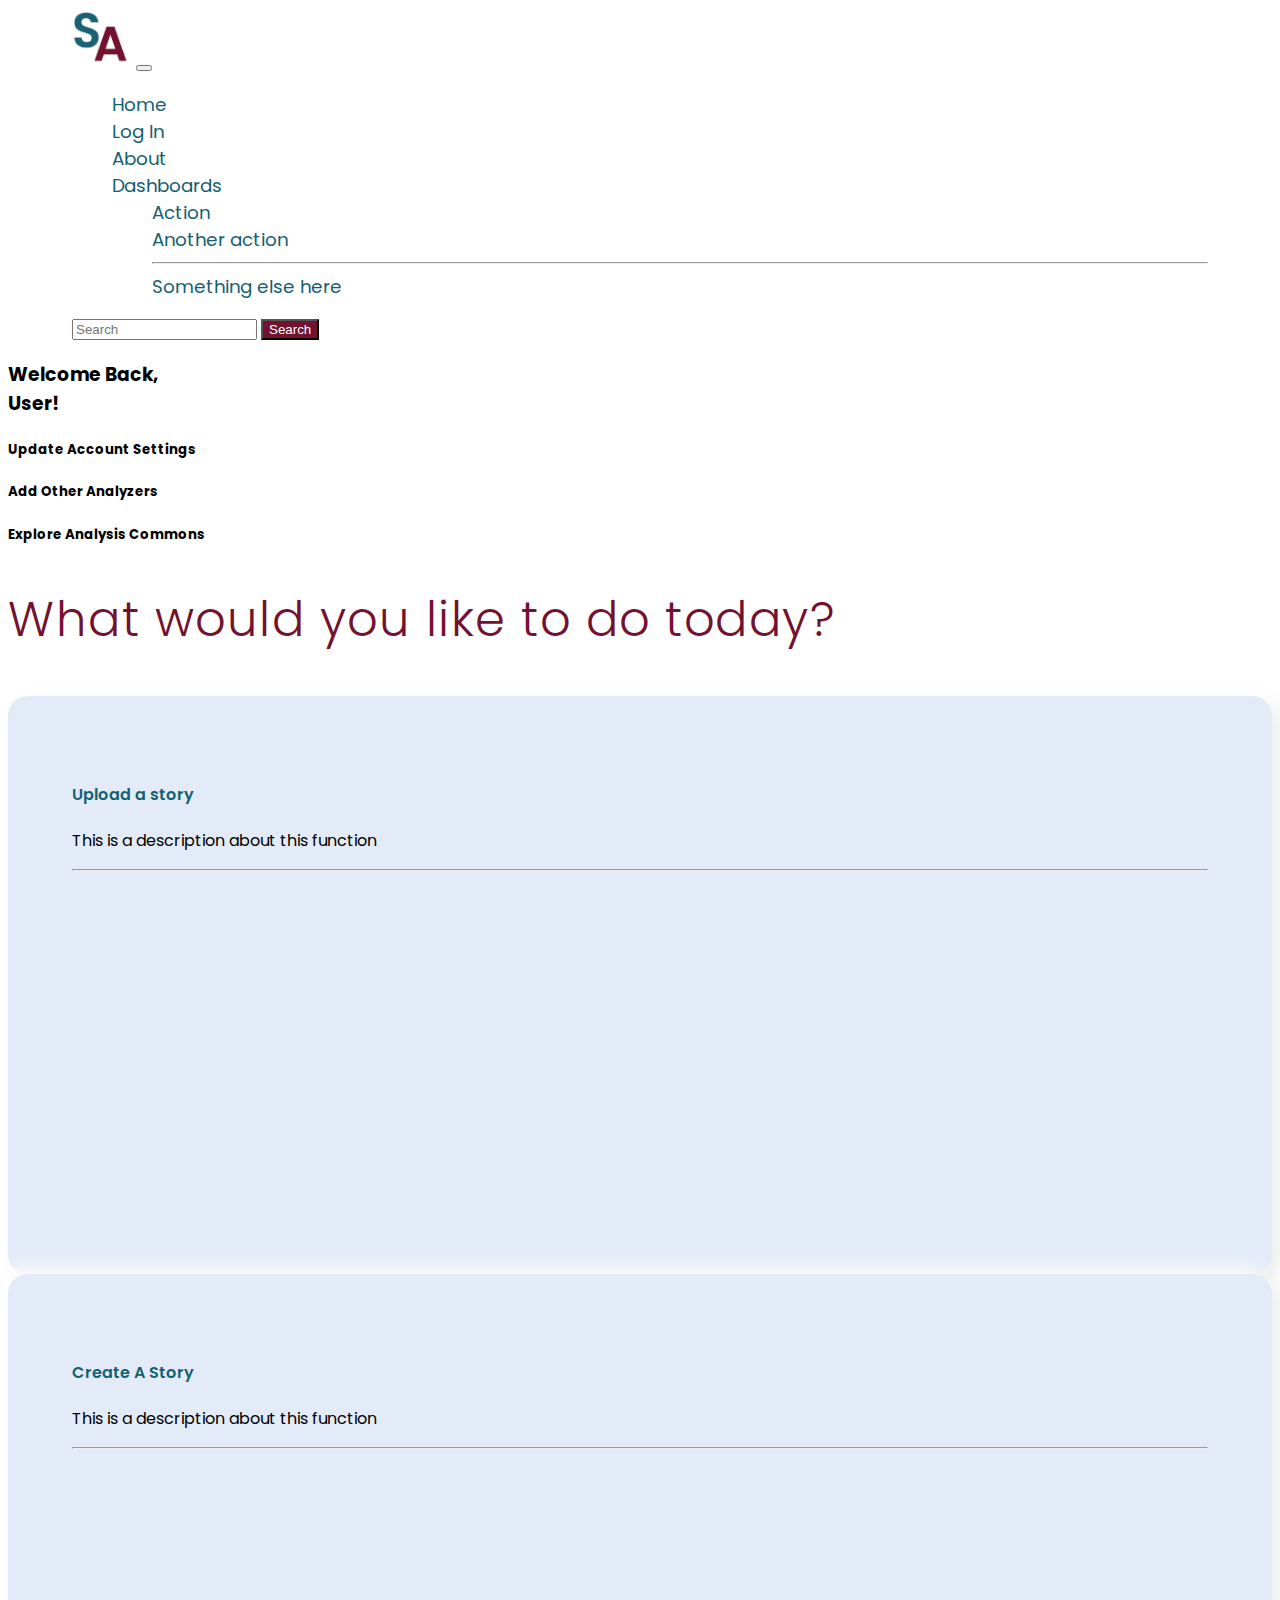
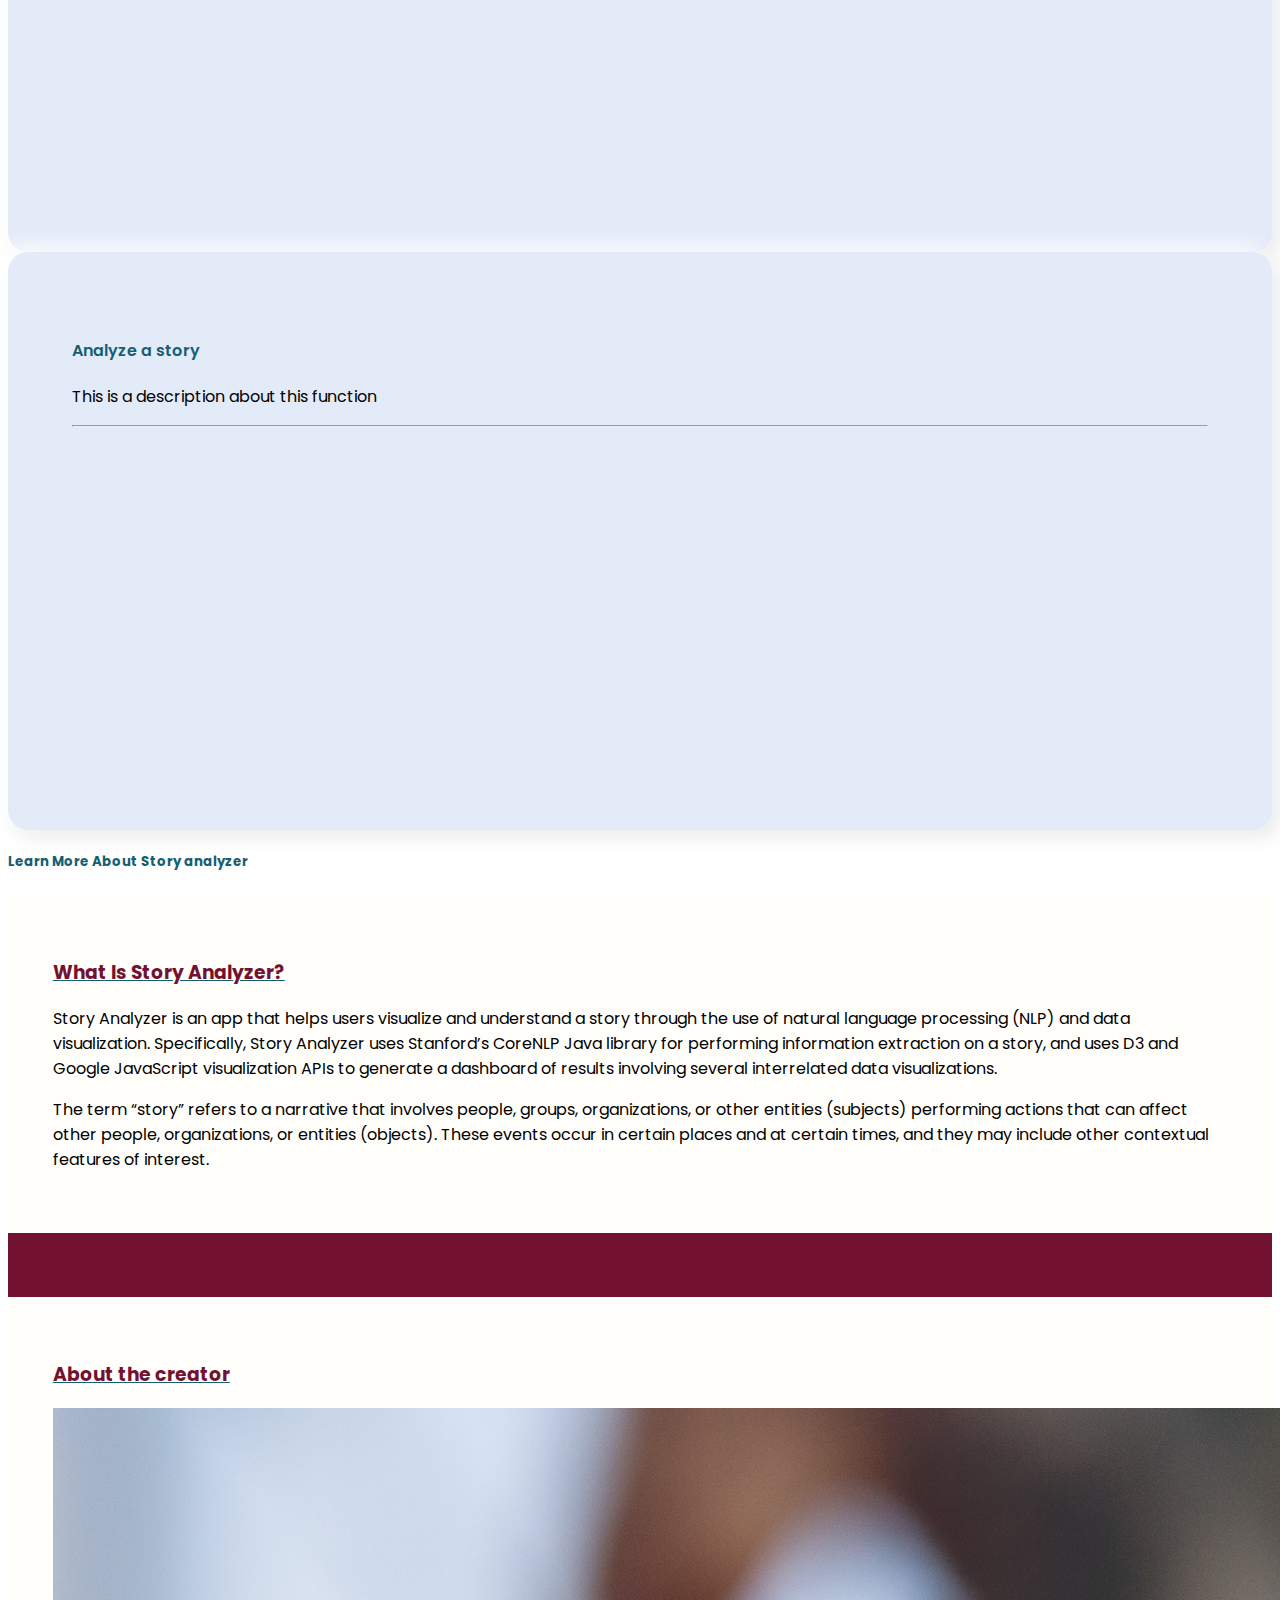
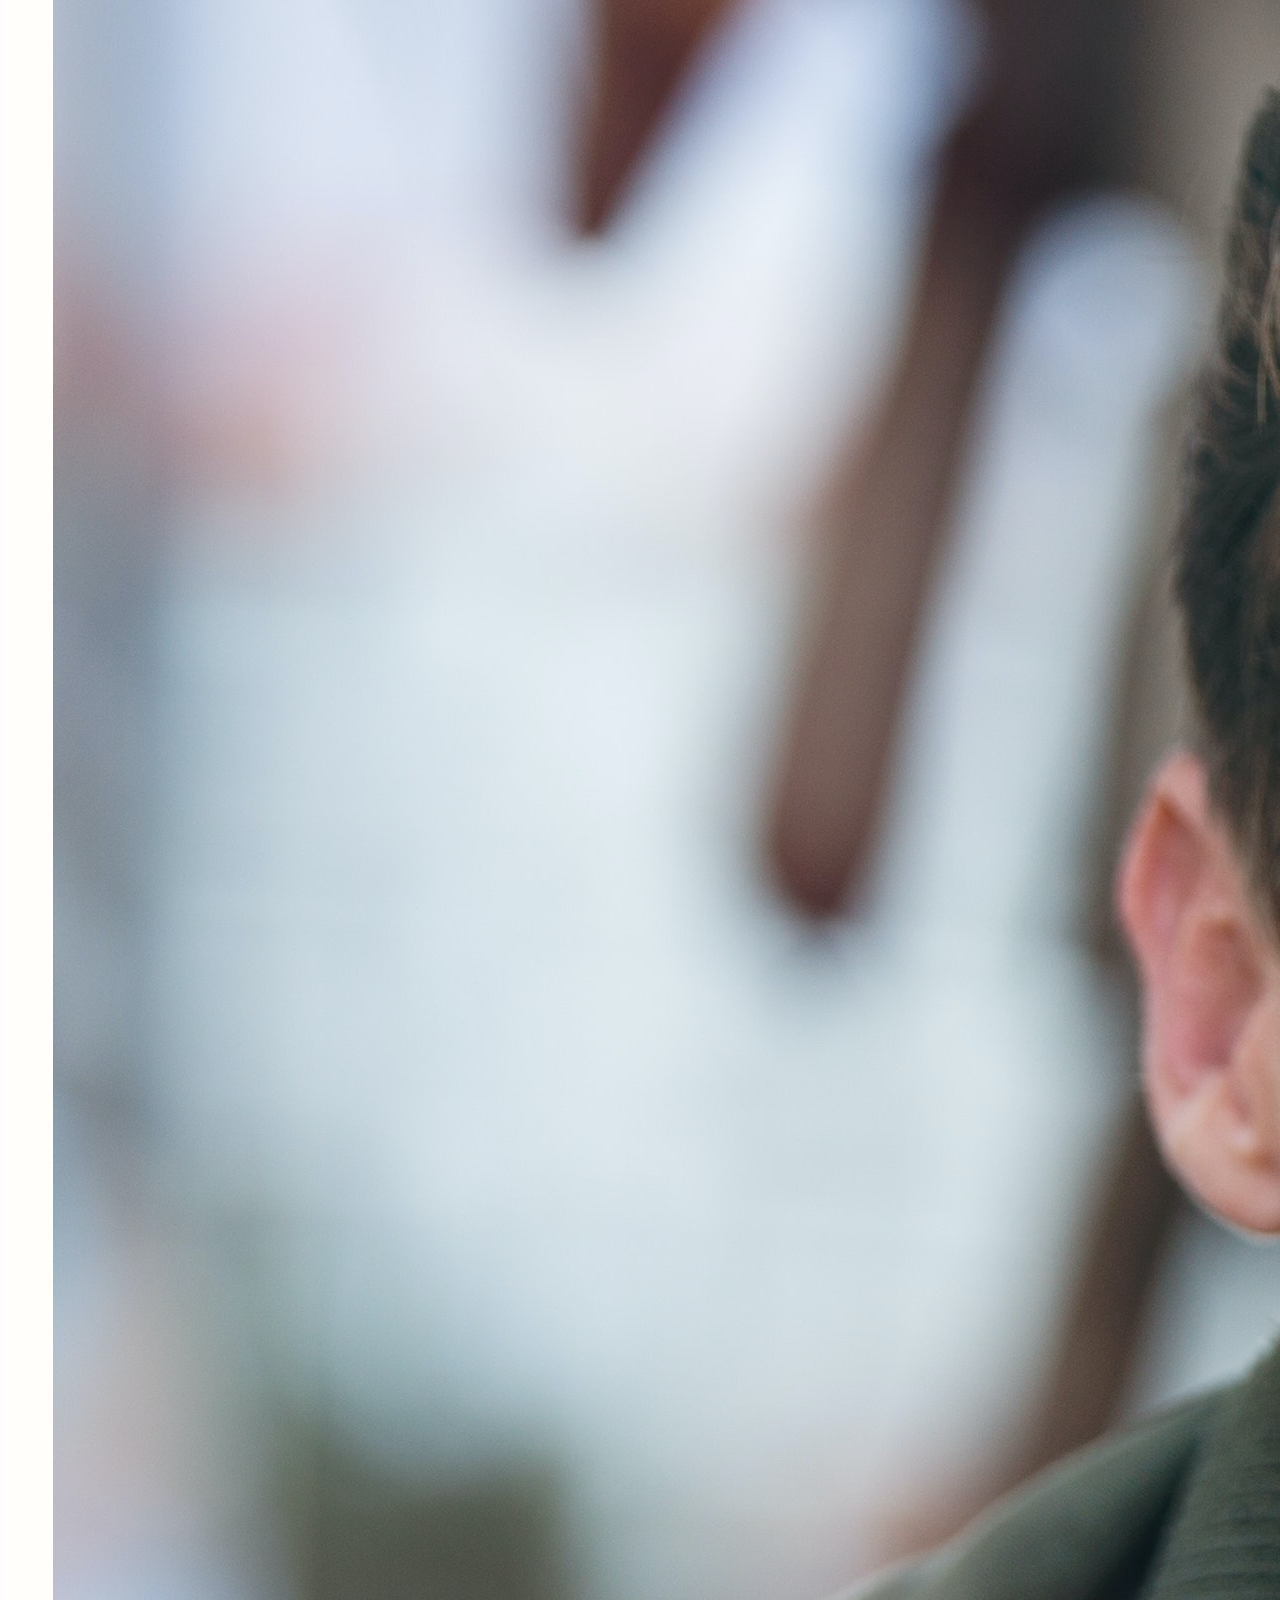
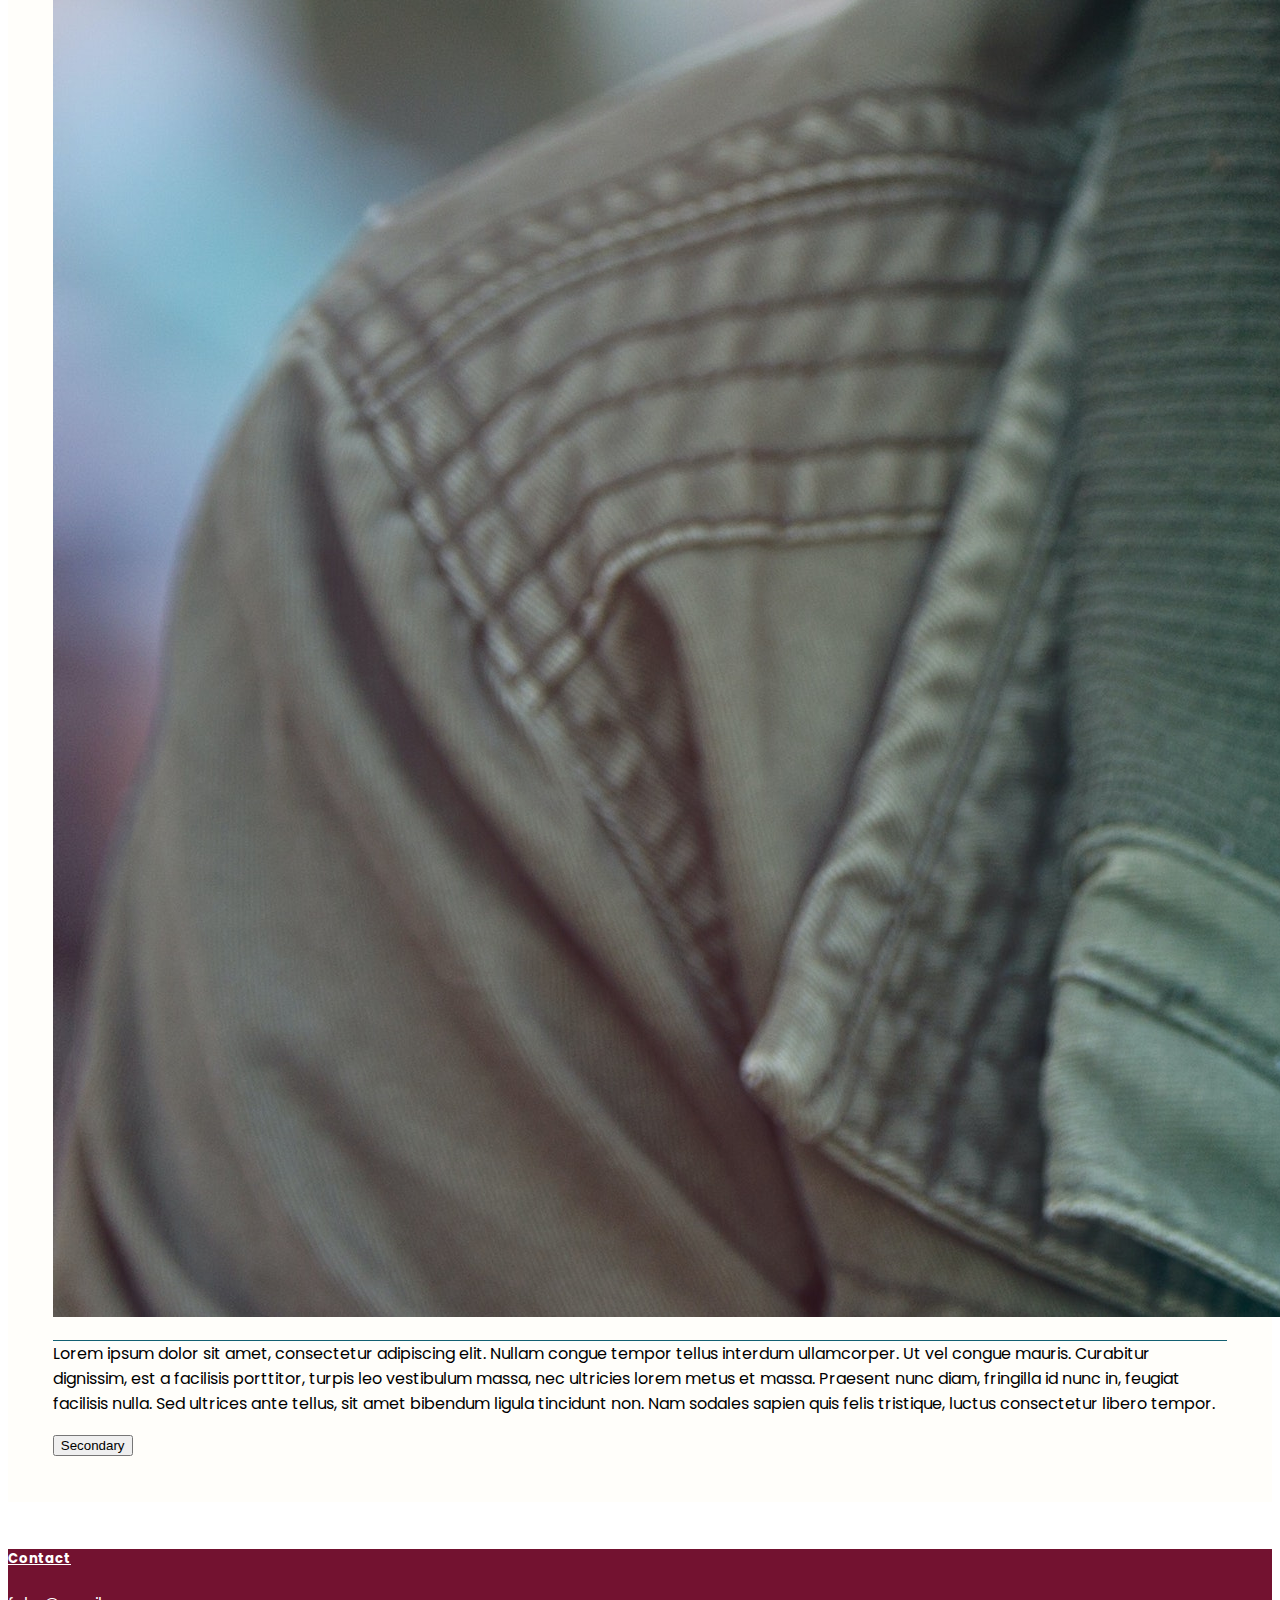
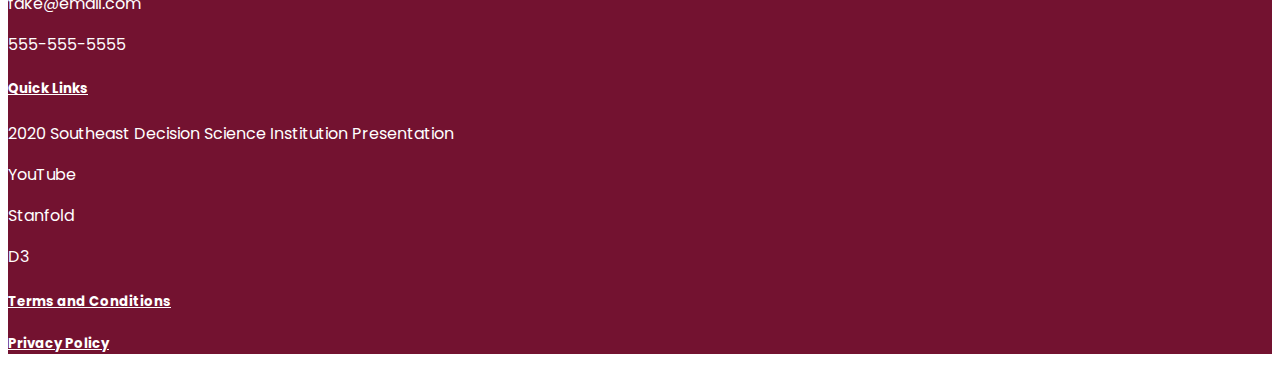
<file: index.html>
<!DOCTYPE html>
<html lang="en">
  <head>
    <!-- Required meta tags -->
    <meta charset="utf-8" />
    <meta name="viewport" content="width=device-width, initial-scale=1" />

    <!-- Bootstrap CSS DO NOT DELETE -->
    <link
      href="https://cdn.jsdelivr.net/npm/bootstrap@5.1.3/dist/css/bootstrap.min.css"
      rel="stylesheet"
      integrity="sha384-1BmE4kWBq78iYhFldvKuhfTAU6auU8tT94WrHftjDbrCEXSU1oBoqyl2QvZ6jIW3"
      crossorigin="anonymous"
    />

    <!--Font Awesome CDN ICONS LIBRARY-->
    <link
      rel="stylesheet"
      href="https://use.fontawesome.com/releases/v5.15.3/css/all.css"
      integrity="sha384-SZXxX4whJ79/gErwcOYf+zWLeJdY/qpuqC4cAa9rOGUstPomtqpuNWT9wdPEn2fk"
      crossorigin="anonymous"
    />
    <!--Owl Carousel CSS-->
    <link
      rel="stylesheet"
      href="https://cdnjs.cloudflare.com/ajax/libs/OwlCarousel2/2.3.4/assets/owl.theme.default.css"
      integrity="sha512-OTcub78R3msOCtY3Tc6FzeDJ8N9qvQn1Ph49ou13xgA9VsH9+LRxoFU6EqLhW4+PKRfU+/HReXmSZXHEkpYoOA=="
      crossorigin="anonymous"
      referrerpolicy="no-referrer"
    />
    <link
      rel="stylesheet"
      href="https://cdnjs.cloudflare.com/ajax/libs/OwlCarousel2/2.3.4/assets/owl.carousel.min.css"
      integrity="sha512-tS3S5qG0BlhnQROyJXvNjeEM4UpMXHrQfTGmbQ1gKmelCxlSEBUaxhRBj/EFTzpbP4RVSrpEikbmdJobCvhE3g=="
      crossorigin="anonymous"
      referrerpolicy="no-referrer"
    />

    <!--Jquery-->
    <script
      src="https://code.jquery.com/jquery-3.6.0.slim.min.js"
      integrity="sha256-u7e5khyithlIdTpu22PHhENmPcRdFiHRjhAuHcs05RI="
      crossorigin="anonymous"
    ></script>

    <!--CUSTOM CSS IMPORTANT!!-->
    <link rel="stylesheet" href="css/custom.css" />
    <title>Welcome To Story Analyzer</title>
  </head>
  <body>
    <!--NAVBAR-->
    <nav class="navbar navbar-expand-lg navbar-light bg-light">
      <div class="container-fluid pad-nav">
        <a class="navbar-brand" href="#">
          <img src="images/logo20.png" alt="SA logo" width="60" height="60" />
          <!--<img class="img-fluid" src="images/logo20.png" alt="SA Logo" />-->
        </a>
        <button
          class="navbar-toggler"
          type="button"
          data-bs-toggle="collapse"
          data-bs-target="#navbarSupportedContent"
          aria-controls="navbarSupportedContent"
          aria-expanded="false"
          aria-label="Toggle navigation"
        >
          <span class="navbar-toggler-icon"></span>
        </button>
        <div class="collapse navbar-collapse" id="navbarSupportedContent">
          <ul class="navbar-nav me-auto mb-2 mb-lg-0">
            <li class="nav-item">
              <a class="nav-link active" aria-current="page" href="#">Home</a>
            </li>
            <li class="nav-item">
              <a class="nav-link active" aria-current="page" href="login.html"
                >Log In</a
              >
            </li>
            <li class="nav-item">
              <a class="nav-link" href="#">About</a>
            </li>
            <li class="nav-item dropdown">
              <a
                class="nav-link dropdown-toggle"
                href="#"
                id="navbarDropdown"
                role="button"
                data-bs-toggle="dropdown"
                aria-expanded="false"
              >
                Dashboards
              </a>
              <ul class="dropdown-menu" aria-labelledby="navbarDropdown">
                <li><a class="dropdown-item" href="#">Action</a></li>
                <li><a class="dropdown-item" href="#">Another action</a></li>
                <li><hr class="dropdown-divider" /></li>
                <li>
                  <a class="dropdown-item" href="#">Something else here</a>
                </li>
              </ul>
            </li>
          </ul>
          <form class="d-flex">
            <input
              class="form-control me-2"
              type="search"
              placeholder="Search"
              aria-label="Search"
            />
            <button class="btn dark-red-bg" type="submit">Search</button>
          </form>
        </div>
      </div>
    </nav>
    <!--NAVBAR-->
    <!--HERO SECTION-->
    <div class="container-fluid hero">
      <div class="row">
        <!--LEFT RED COLUMN, TAKES UP 3-->
        <div class="col-md-3 p-5 red-sidebar">
          <h3 class="text-center">
            Welcome Back,<br />
            User!
          </h3>
          <div class="text-center p-5">
            <i class="far fa-user fa-3x"></i>
          </div>
          <div class="text-center p-2 sidebar-flex">
            <h5>Update Account Settings</h5>
            <i class="fas fa-sliders-h"></i>
          </div>
          <div class="text-center p-2 sidebar-flex">
            <h5>Add Other Analyzers</h5>
            <i class="fas fa-user-plus"></i>
          </div>
          <div class="text-center p-2 sidebar-flex">
            <h5>Explore Analysis Commons</h5>
            <i class="fas fa-users"></i>
          </div>
        </div>
        <!--LEFT RED COLUMN, TAKES UP 3-->
        <!--RIGHT COLUMN, TAKES UP 9-->
        <div class="col-md-9 p-5">
          <h2 class="home-title">What would you like to do today?</h2>
          <div class="row card-row align-items-center">
            <!--CARD 1-->
            <div class="col-md-4">
              <div class="card card-custom mt-2">
                <div class="card-body">
                  <h4 class="card-title text-center">Upload a story</h4>
                  <p class="card-text text-center mt-5">
                    This is a description about this function
                  </p>
                  <hr />
                  <div class="text-center mt-5">
                    <i class="fas fa-file-upload fa-3x i-red"></i>
                  </div>
                </div>
              </div>
            </div>
            <!--CARD 1-->
            <!--CARD 2-->
            <div class="col-md-4">
              <div class="card card-custom mt-2">
                <div class="card-body">
                  <h4 class="card-title text-center">Create A Story</h4>
                  <p class="card-text text-center mt-5">
                    This is a description about this function
                  </p>
                  <hr />
                  <div class="text-center mt-5">
                    <i class="fas fa-pencil-alt fa-3x i-red"></i>
                  </div>
                </div>
              </div>
            </div>
            <!--CARD 2-->
            <!--CARD 3-->
            <div class="col-md-4">
              <div class="card card-custom mt-2">
                <div class="card-body">
                  <h4 class="card-title text-center">Analyze a story</h4>
                  <p class="card-text text-center mt-5">
                    This is a description about this function
                  </p>
                  <hr />
                  <div class="text-center">
                    <i class="fas fa-database fa-3x i-red mt-5"></i>
                  </div>
                </div>
              </div>
            </div>
            <!--CARD 3-->
          </div>
          <div class="row">
            <div class="col learn-more">
              <h5 class="learn-more">Learn More About Story analyzer</h5>
              <i class="fas fa-level-down-alt fa-2x"></i>
            </div>
          </div>
        </div>
        <!--RIGHT COLUMN, TAKES UP 9-->
      </div>
    </div>
    <!--HERO SECTION-->

    <!--WHAT IS STORY ANAYLYZER-->
    <div class="container-fluid custom-container what-is-sa">
      <!--Row-->
      <div class="row p-lg-5">
        <div class="col-md-6 p-lg-5">
          <h3 class="sub-title">What Is Story Analyzer?</h3>
          <p>
            Story Analyzer is an app that helps users visualize and understand a
            story through the use of natural language processing (NLP) and data
            visualization. Specifically, Story Analyzer uses Stanford’s CoreNLP
            Java library for performing information extraction on a story, and
            uses D3 and Google JavaScript visualization APIs to generate a
            dashboard of results involving several interrelated data
            visualizations.
          </p>
        </div>
        <div class="col-md-6 p-lg-5">
          <p>
            The term “story” refers to a narrative that involves people, groups,
            organizations, or other entities (subjects) performing actions that
            can affect other people, organizations, or entities (objects). These
            events occur in certain places and at certain times, and they may
            include other contextual features of interest.
          </p>
        </div>
      </div>
    </div>
    <!--WHAT IS STORY ANALYZER-->
    <!--JUMBOTRON CAROUSEL-->
    <div class="container-fluid g-0">
      <div class="row">
        <div class="col">
          <div class="jumbotron">
            <div class="owl-carousel owl-theme">
              <div class="item"><span class="placeholder w-100"></span></div>
              <div class="item"><span class="placeholder w-100"></span></div>
              <div class="item"><span class="placeholder w-100"></span></div>
              <div class="item"><span class="placeholder w-100"></span></div>
            </div>
          </div>
        </div>
      </div>
    </div>
    <!--JUMBOTRON CAROUSEL-->
    <div class="container-fluid custom-container what-is-sa">
      <!--ABOUT THE CREATOR-->
      <div class="row p-lg-5">
        <div class="col-md-6 p-lg-5">
          <h3 class="sub-title">About the creator</h3>
          <img class="img-fluid" src="images/dude.jpg" alt="dude" />
        </div>
        <div class="col-md-6 p-lg-5">
          <p class="b-top mt-5">
            Lorem ipsum dolor sit amet, consectetur adipiscing elit. Nullam
            congue tempor tellus interdum ullamcorper. Ut vel congue mauris.
            Curabitur dignissim, est a facilisis porttitor, turpis leo
            vestibulum massa, nec ultricies lorem metus et massa. Praesent nunc
            diam, fringilla id nunc in, feugiat facilisis nulla. Sed ultrices
            ante tellus, sit amet bibendum ligula tincidunt non. Nam sodales
            sapien quis felis tristique, luctus consectetur libero tempor.
          </p>
          <button type="button" class="btn btn-outline-secondary">
            Secondary
          </button>
        </div>
      </div>
      <!--ABOUT THE CREATOR-->
    </div>

    <br />

    <!--FOOTER-->
    <div class="container-fluid">
      <div class="row footer p-5">
        <div class="col-md-4">
          <h5><u>Contact</u></h5>
          <p>fake@email.com</p>
          <p>555-555-5555</p>
        </div>
        <div class="col-md-4">
          <h5><u>Quick Links</u></h5>
          <p>
            <a href="#"></a>2020 Southeast Decision Science Institution
            Presentation
          </p>
          <div class="d-flex justify-content-sm-start gap-2">
            <p>YouTube</p>
            <div class="justify-content-center">
              <i class="fab fa-youtube"></i>
            </div>
          </div>
          <p>Stanfold</p>
          <p>D3</p>
        </div>
        <div class="col-md-4">
          <h5><u>Terms and Conditions</u></h5>
          <h5><u>Privacy Policy</u></h5>
        </div>
      </div>
    </div>
    <!--FOOTER-->

    <!--OWL CAROUSEL JS-->

    <script
      src="https://cdnjs.cloudflare.com/ajax/libs/OwlCarousel2/2.3.4/owl.carousel.min.js"
      integrity="sha512-bPs7Ae6pVvhOSiIcyUClR7/q2OAsRiovw4vAkX+zJbw3ShAeeqezq50RIIcIURq7Oa20rW2n2q+fyXBNcU9lrw=="
      crossorigin="anonymous"
      referrerpolicy="no-referrer"
    ></script>
    <script>
      //owl carousel
      $(".owl-carousel").owlCarousel({
        loop: true,
        margin: 10,
        autoHeight: true,
        nav: true,
        responsive: {
          0: {
            items: 1,
          },
          600: {
            items: 2,
          },
          1000: {
            items: 2,
          },
        },
      });
    </script>

    <!-- Option 1: Bootstrap JavaScript DO NOT DELETE -->
    <script
      src="https://cdn.jsdelivr.net/npm/bootstrap@5.1.3/dist/js/bootstrap.bundle.min.js"
      integrity="sha384-ka7Sk0Gln4gmtz2MlQnikT1wXgYsOg+OMhuP+IlRH9sENBO0LRn5q+8nbTov4+1p"
      crossorigin="anonymous"
    ></script>
  </body>
</html>
</file>
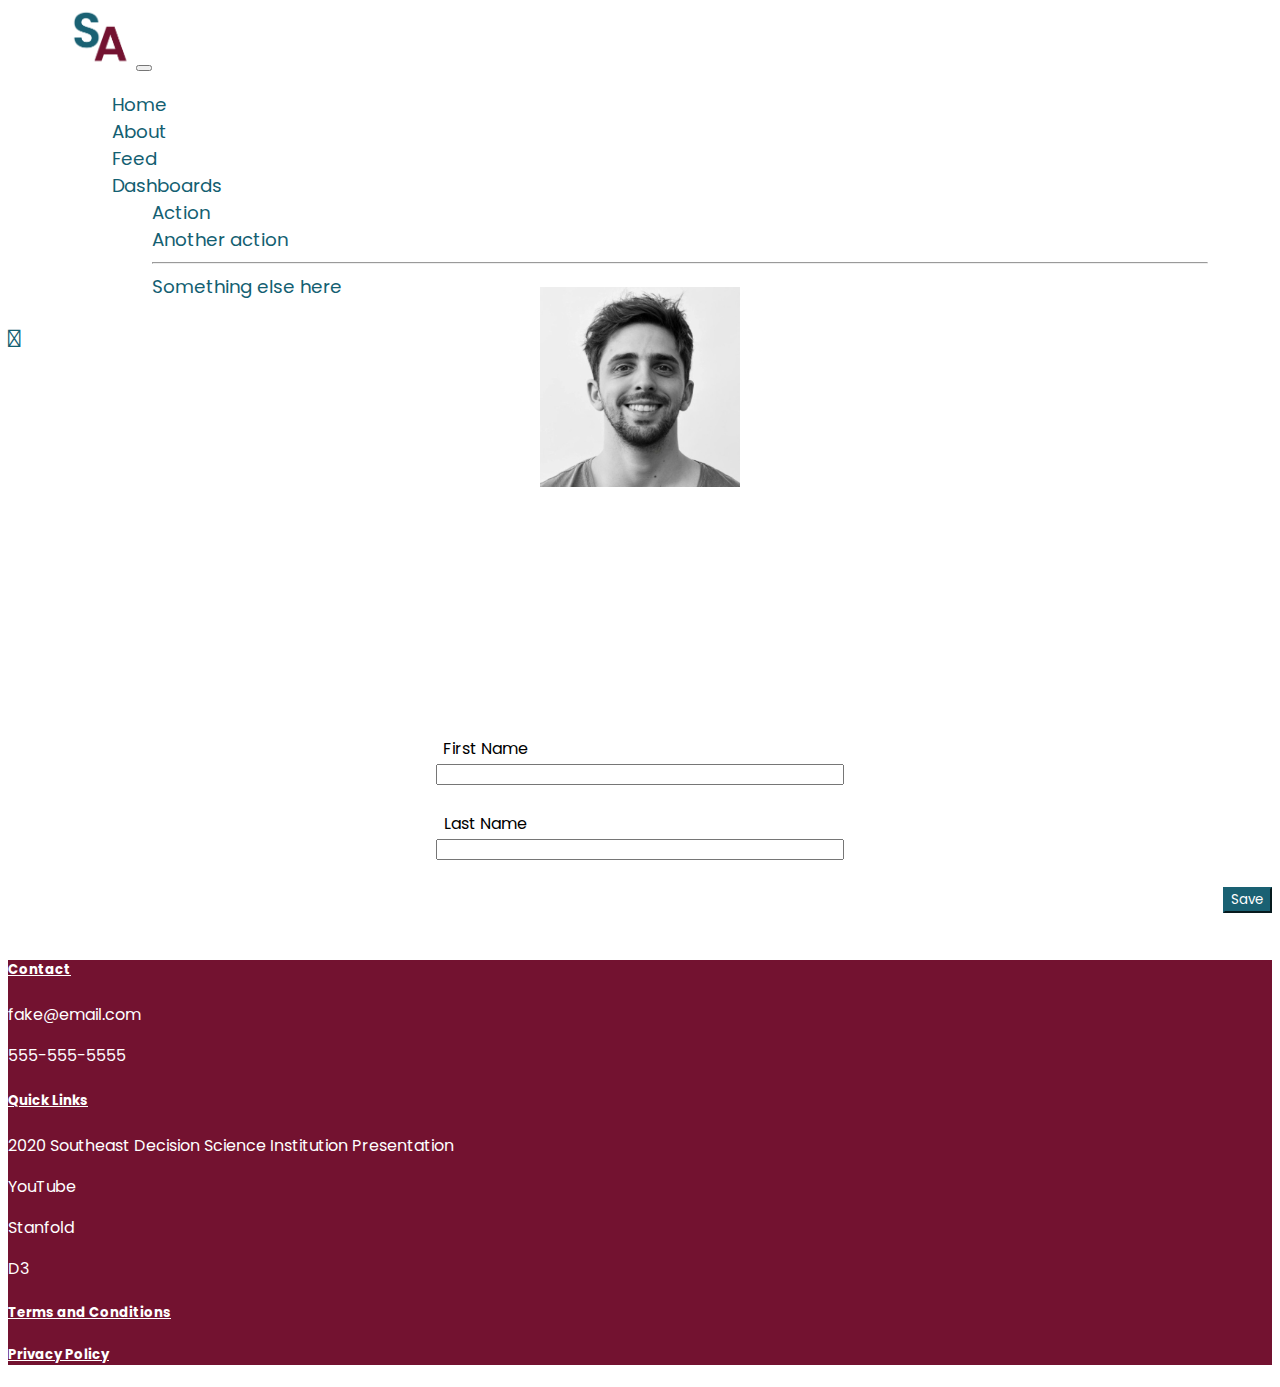
<file: account.html>
<!DOCTYPE html>
<html lang="en">

<head>
    <title>Update Account</title>
    <meta charset="UTF-8" />
    <meta http-equiv="X-UA-Compatible" content="IE=edge" />
    <meta name="viewport" content="width=device-width, initial-scale=1.0" />
    <!-- Bootstrap CSS -->
    <link href="https://cdn.jsdelivr.net/npm/bootstrap@5.1.3/dist/css/bootstrap.min.css" rel="stylesheet"
        integrity="sha384-1BmE4kWBq78iYhFldvKuhfTAU6auU8tT94WrHftjDbrCEXSU1oBoqyl2QvZ6jIW3" crossorigin="anonymous" />
    <!--Font Awesome CDN ICONS LIBRARY-->
    <link rel="stylesheet" href="https://use.fontawesome.com/releases/v5.15.3/css/all.css"
        integrity="sha384-SZXxX4whJ79/gErwcOYf+zWLeJdY/qpuqC4cAa9rOGUstPomtqpuNWT9wdPEn2fk" crossorigin="anonymous" />
    <!--CUSTOM CSS IMPORTANT!!-->
    <link rel="stylesheet" href="css/custom.css" />
</head>

<body>
    <!--NAVBAR-->
    <nav class="navbar navbar-expand-lg navbar-light bg-light">
        <div class="container-fluid pad-nav">
            <a class="navbar-brand" href="#">
                <img src="images/logo20.png" alt="SA logo" width="60" height="60" />
                <!--<img class="img-fluid" src="images/logo20.png" alt="SA Logo" />-->
            </a>
            <button class="navbar-toggler" type="button" data-bs-toggle="collapse"
                data-bs-target="#navbarSupportedContent" aria-controls="navbarSupportedContent" aria-expanded="false"
                aria-label="Toggle navigation">
                <span class="navbar-toggler-icon"></span>
            </button>
            <div class="collapse navbar-collapse" id="navbarSupportedContent">
                <ul class="navbar-nav me-auto mb-2 mb-lg-0">
                    <li class="nav-item">
                        <a class="nav-link active" aria-current="page" href="index.html">Home</a>
                    </li>

                    <li class="nav-item">
                        <a class="nav-link" href="#">About</a>
                    </li>
                    <li class="nav-item">
                        <a class="nav-link" href="#">Feed</a>
                    </li>
                    <li class="nav-item dropdown">
                        <a class="nav-link dropdown-toggle" href="#" id="navbarDropdown" role="button"
                            data-bs-toggle="dropdown" aria-expanded="false">
                            Dashboards
                        </a>
                        <ul class="dropdown-menu" aria-labelledby="navbarDropdown">
                            <li><a class="dropdown-item" href="#">Action</a></li>
                            <li><a class="dropdown-item" href="#">Another action</a></li>
                            <li>
                                <hr class="dropdown-divider" />
                            </li>
                            <li>
                                <a class="dropdown-item" href="#">Something else here</a>
                            </li>
                        </ul>
                    </li>
                </ul>
            </div>
        </div>
    </nav>
    <!--NAVBAR-->

    <!--Start Back Icon-->
    <div class="container" style="margin-top:20px">
        <div class="col">
            <a href="index.html"><i class="fas fa-arrow-circle-left"></i></a>
        </div>
    </div>
    <!--End Back Icon-->

    <!--Start Header-->
    <div class="container">
        <div class="row" style="text-align:center; margin-left:10px; margin-top:40px">
            <div class="col">
                <h3>Update Account</h3>
            </div>
        </div>
    </div>
    </div>
    <br>
    <!--End Header-->

    <!--Start Image-->
    <div class="container">
        <div class="row">
            <div class="profile-pic">
                <img src="images/persona.jpg" id="photo" alt="Profile Pic">
                <input type="file" id="file">
                <label for="file" id="uploadBtn">Choose Photo</label>
            </div>
        </div>
    </div>

    <script src="app.js"></script>
    <!--End Image-->

    <!--BEGIN CARD-->
    <div class="container" style="margin-top:240px">
        <div class="row">
            <div class="col">
                <div class="card" style="border:none">
                    <br>
                    <form style="text-align:center">
                        <label style="margin-right:310px" for="fname">First Name</label><br>
                        <input style="width:400px" type="text" id="fname" name="fname"><br>
                        <br>
                        <label style="margin-right:310px" for="lname">Last Name</label><br>
                        <input style="width:400px" type="text" id="lname" name="lname"><br>
                    </form>
                    <br>
                    <div class="col-6" style="text-align:right; margin-left:200px">
                        <button style="background:#1A6173; border-color:#1A6173" type="button"
                            class="btn btn-primary">Save
                        </button>
                    </div>
                    <br>
                </div>
            </div>
        </div>
    </div>
    <!--END CARD-->

    <!--FOOTER-->
    <div class="container-fluid mt-5">
        <div class="row footer p-5">
            <div class="col-md-4">
                <h5><u>Contact</u></h5>
                <p>fake@email.com</p>
                <p>555-555-5555</p>
            </div>
            <div class="col-md-4">
                <h5><u>Quick Links</u></h5>
                <p>
                    <a href="#"></a>2020 Southeast Decision Science Institution
                    Presentation
                </p>
                <div class="d-flex justify-content-sm-start gap-2">
                    <p>YouTube</p>
                    <div class="justify-content-center">
                        <i class="fab fa-youtube"></i>
                    </div>
                </div>
                <p>Stanfold</p>
                <p>D3</p>
            </div>
            <div class="col-md-4">
                <h5><u>Terms and Conditions</u></h5>
                <h5><u>Privacy Policy</u></h5>
            </div>
        </div>
    </div>
    <!--FOOTER-->

    <!-- Option 1: Bootstrap Bundle with Popper -->
    <script src="https://cdn.jsdelivr.net/npm/bootstrap@5.1.3/dist/js/bootstrap.bundle.min.js"
        integrity="sha384-ka7Sk0Gln4gmtz2MlQnikT1wXgYsOg+OMhuP+IlRH9sENBO0LRn5q+8nbTov4+1p"
        crossorigin="anonymous"></script>
</body>

</html>
</file>
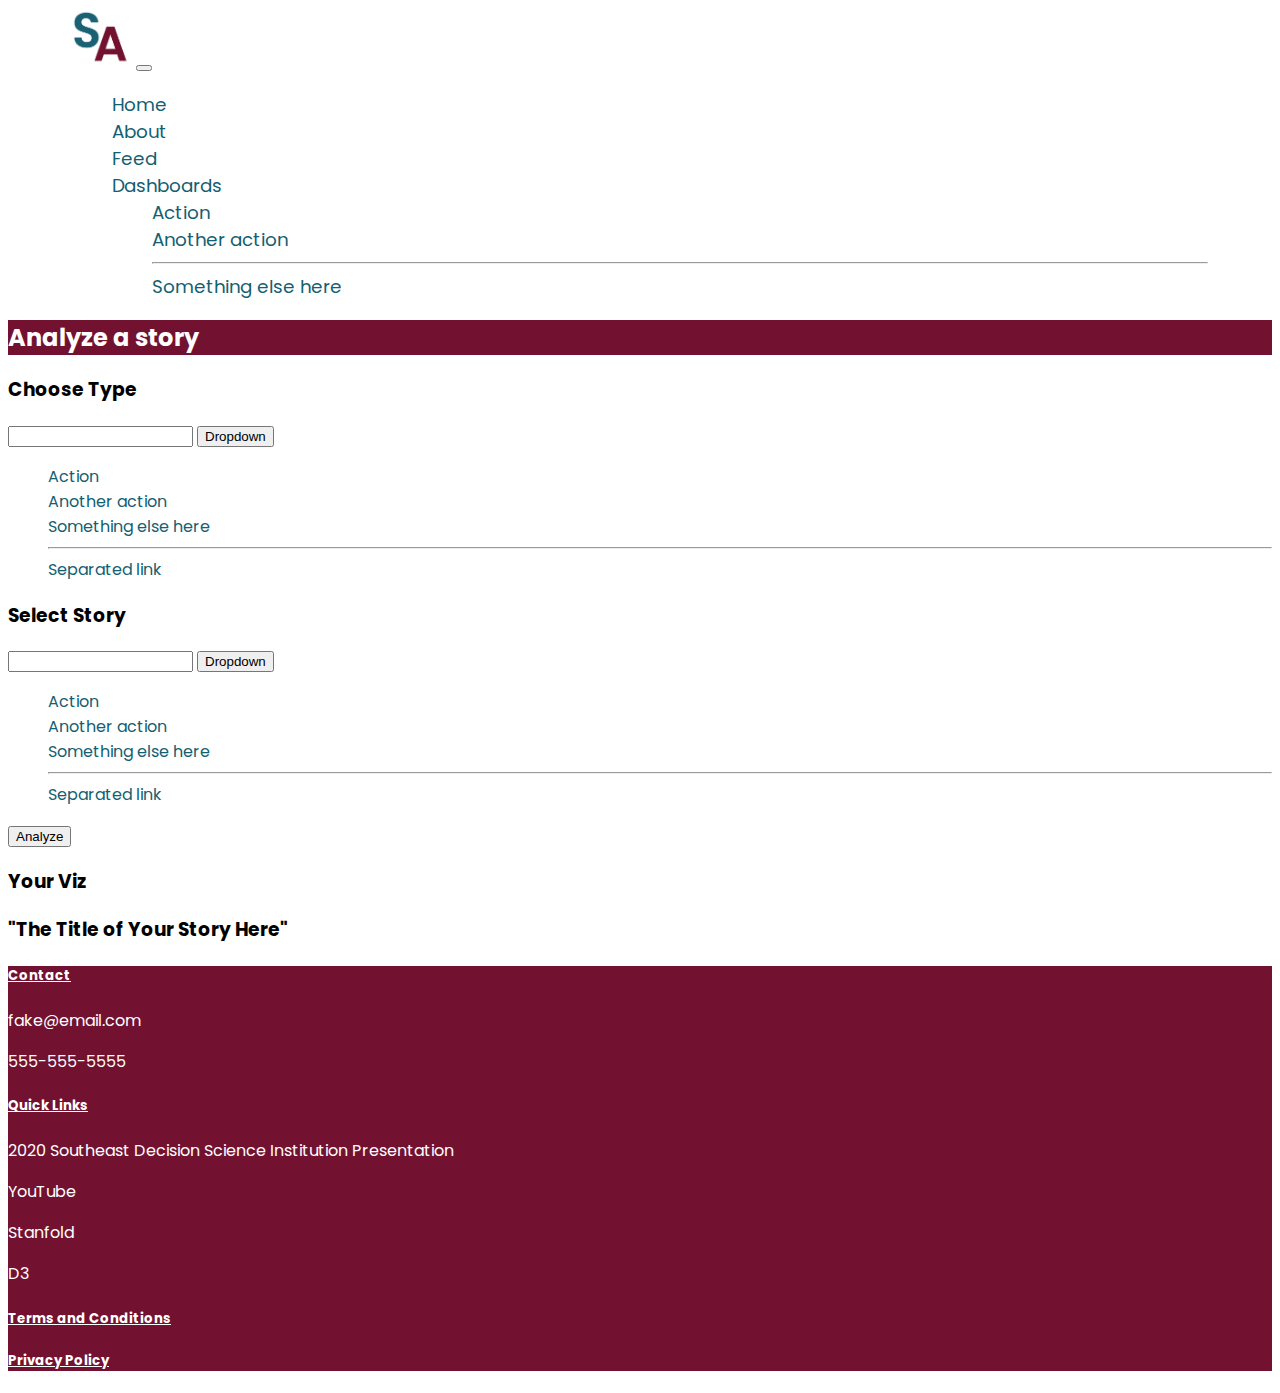
<file: analyze.html>
<!DOCTYPE html>
<html lang="en">
  <head>
    <meta charset="UTF-8" />
    <meta http-equiv="X-UA-Compatible" content="IE=edge" />
    <meta name="viewport" content="width=device-width, initial-scale=1.0" />
    <!-- Bootstrap CSS -->
    <link
      href="https://cdn.jsdelivr.net/npm/bootstrap@5.1.3/dist/css/bootstrap.min.css"
      rel="stylesheet"
      integrity="sha384-1BmE4kWBq78iYhFldvKuhfTAU6auU8tT94WrHftjDbrCEXSU1oBoqyl2QvZ6jIW3"
      crossorigin="anonymous"
    />
    <!--Font Awesome CDN ICONS LIBRARY-->
    <link
      rel="stylesheet"
      href="https://use.fontawesome.com/releases/v5.15.3/css/all.css"
      integrity="sha384-SZXxX4whJ79/gErwcOYf+zWLeJdY/qpuqC4cAa9rOGUstPomtqpuNWT9wdPEn2fk"
      crossorigin="anonymous"
    />
    <!--CUSTOM CSS IMPORTANT!!-->
    <link rel="stylesheet" href="css/custom.css" />
    <title>Analyze A Story</title>
  </head>
  <body>
    <!--NAVBAR-->
    <nav class="navbar navbar-expand-lg navbar-light bg-light">
      <div class="container-fluid pad-nav">
        <a class="navbar-brand" href="#">
          <img src="images/logo20.png" alt="SA logo" width="60" height="60" />
          <!--<img class="img-fluid" src="images/logo20.png" alt="SA Logo" />-->
        </a>
        <button
          class="navbar-toggler"
          type="button"
          data-bs-toggle="collapse"
          data-bs-target="#navbarSupportedContent"
          aria-controls="navbarSupportedContent"
          aria-expanded="false"
          aria-label="Toggle navigation"
        >
          <span class="navbar-toggler-icon"></span>
        </button>
        <div class="collapse navbar-collapse" id="navbarSupportedContent">
          <ul class="navbar-nav me-auto mb-2 mb-lg-0">
            <li class="nav-item">
              <a class="nav-link active" aria-current="page" href="index.html"
                >Home</a
              >
            </li>

            <li class="nav-item">
              <a class="nav-link" href="#">About</a>
            </li>
            <li class="nav-item">
              <a class="nav-link" href="#">Feed</a>
            </li>
            <li class="nav-item dropdown">
              <a
                class="nav-link dropdown-toggle"
                href="#"
                id="navbarDropdown"
                role="button"
                data-bs-toggle="dropdown"
                aria-expanded="false"
              >
                Dashboards
              </a>
              <ul class="dropdown-menu" aria-labelledby="navbarDropdown">
                <li><a class="dropdown-item" href="#">Action</a></li>
                <li><a class="dropdown-item" href="#">Another action</a></li>
                <li><hr class="dropdown-divider" /></li>
                <li>
                  <a class="dropdown-item" href="#">Something else here</a>
                </li>
              </ul>
            </li>
          </ul>
        </div>
      </div>
    </nav>
    <!--NAVBAR-->
    <!--HEADER-->
    <div class="container-fluid bg-danger">
      <div class="row dark-red-bg">
        <div class="col offset-1 p-lg-5">
          <h2>Analyze a story</h2>
        </div>
      </div>
    </div>
    <!--HEADER-->
    <!--BEGIN CARD-->
    <div class="container">
      <div class="row">
        <div class="col">
          <div class="card p-5 mt-5">
            <div class="container">
              <!----------------->
              <div class="row text-center">
                <div class="col-md-6">
                  <h3>Choose Type</h3>
                </div>
                <div class="col-md-6">
                  <div class="input-group mb-3">
                    <input
                      type="text"
                      class="form-control"
                      aria-label="Text input with dropdown button"
                    />
                    <button
                      class="btn btn-outline-secondary dropdown-toggle"
                      type="button"
                      data-bs-toggle="dropdown"
                      aria-expanded="false"
                    >
                      Dropdown
                    </button>
                    <ul class="dropdown-menu dropdown-menu-end">
                      <li><a class="dropdown-item" href="#">Action</a></li>
                      <li>
                        <a class="dropdown-item" href="#">Another action</a>
                      </li>
                      <li>
                        <a class="dropdown-item" href="#"
                          >Something else here</a
                        >
                      </li>
                      <li><hr class="dropdown-divider" /></li>
                      <li>
                        <a class="dropdown-item" href="#">Separated link</a>
                      </li>
                    </ul>
                  </div>
                </div>
              </div>
              <!-------------------->
              <div class="row text-center mt-5">
                <div class="col-md-6">
                  <h3>Select Story</h3>
                </div>
                <div class="col-md-6">
                  <div class="input-group mb-3">
                    <input
                      type="text"
                      class="form-control"
                      aria-label="Text input with dropdown button"
                    />
                    <button
                      class="btn btn-outline-secondary dropdown-toggle"
                      type="button"
                      data-bs-toggle="dropdown"
                      aria-expanded="false"
                    >
                      Dropdown
                    </button>
                    <ul class="dropdown-menu dropdown-menu-end">
                      <li><a class="dropdown-item" href="#">Action</a></li>
                      <li>
                        <a class="dropdown-item" href="#">Another action</a>
                      </li>
                      <li>
                        <a class="dropdown-item" href="#"
                          >Something else here</a
                        >
                      </li>
                      <li><hr class="dropdown-divider" /></li>
                      <li>
                        <a class="dropdown-item" href="#">Separated link</a>
                      </li>
                    </ul>
                  </div>
                </div>
              </div>
            </div>
          </div>
        </div>
      </div>
    </div>
    <!--END CARD-->
    <!------------>
    <div class="container">
      <div class="row">
        <div class="col-3">
          <button type="button" class="btn btn-outline-dark mt-5">
            Analyze
          </button>
        </div>
      </div>
    </div>
    <!------------>
    <!--BEGIN CARD-->
    <div class="container mt-5">
      <div class="row">
        <h3>Your Viz</h3>
      </div>
      <div class="row">
        <div class="col">
          <div class="card text-center p-5">
            <h3>"The Title of Your Story Here"</h3>
          </div>
        </div>
      </div>
    </div>
    <!--END CARD-->

    <!--FOOTER-->
    <div class="container-fluid mt-5">
      <div class="row footer p-5">
        <div class="col-md-4">
          <h5><u>Contact</u></h5>
          <p>fake@email.com</p>
          <p>555-555-5555</p>
        </div>
        <div class="col-md-4">
          <h5><u>Quick Links</u></h5>
          <p>
            <a href="#"></a>2020 Southeast Decision Science Institution
            Presentation
          </p>
          <div class="d-flex justify-content-sm-start gap-2">
            <p>YouTube</p>
            <div class="justify-content-center">
              <i class="fab fa-youtube"></i>
            </div>
          </div>
          <p>Stanfold</p>
          <p>D3</p>
        </div>
        <div class="col-md-4">
          <h5><u>Terms and Conditions</u></h5>
          <h5><u>Privacy Policy</u></h5>
        </div>
      </div>
    </div>
    <!--FOOTER-->

    <!-- Option 1: Bootstrap Bundle with Popper -->
    <script
      src="https://cdn.jsdelivr.net/npm/bootstrap@5.1.3/dist/js/bootstrap.bundle.min.js"
      integrity="sha384-ka7Sk0Gln4gmtz2MlQnikT1wXgYsOg+OMhuP+IlRH9sENBO0LRn5q+8nbTov4+1p"
      crossorigin="anonymous"
    ></script>
  </body>
</html>
</file>
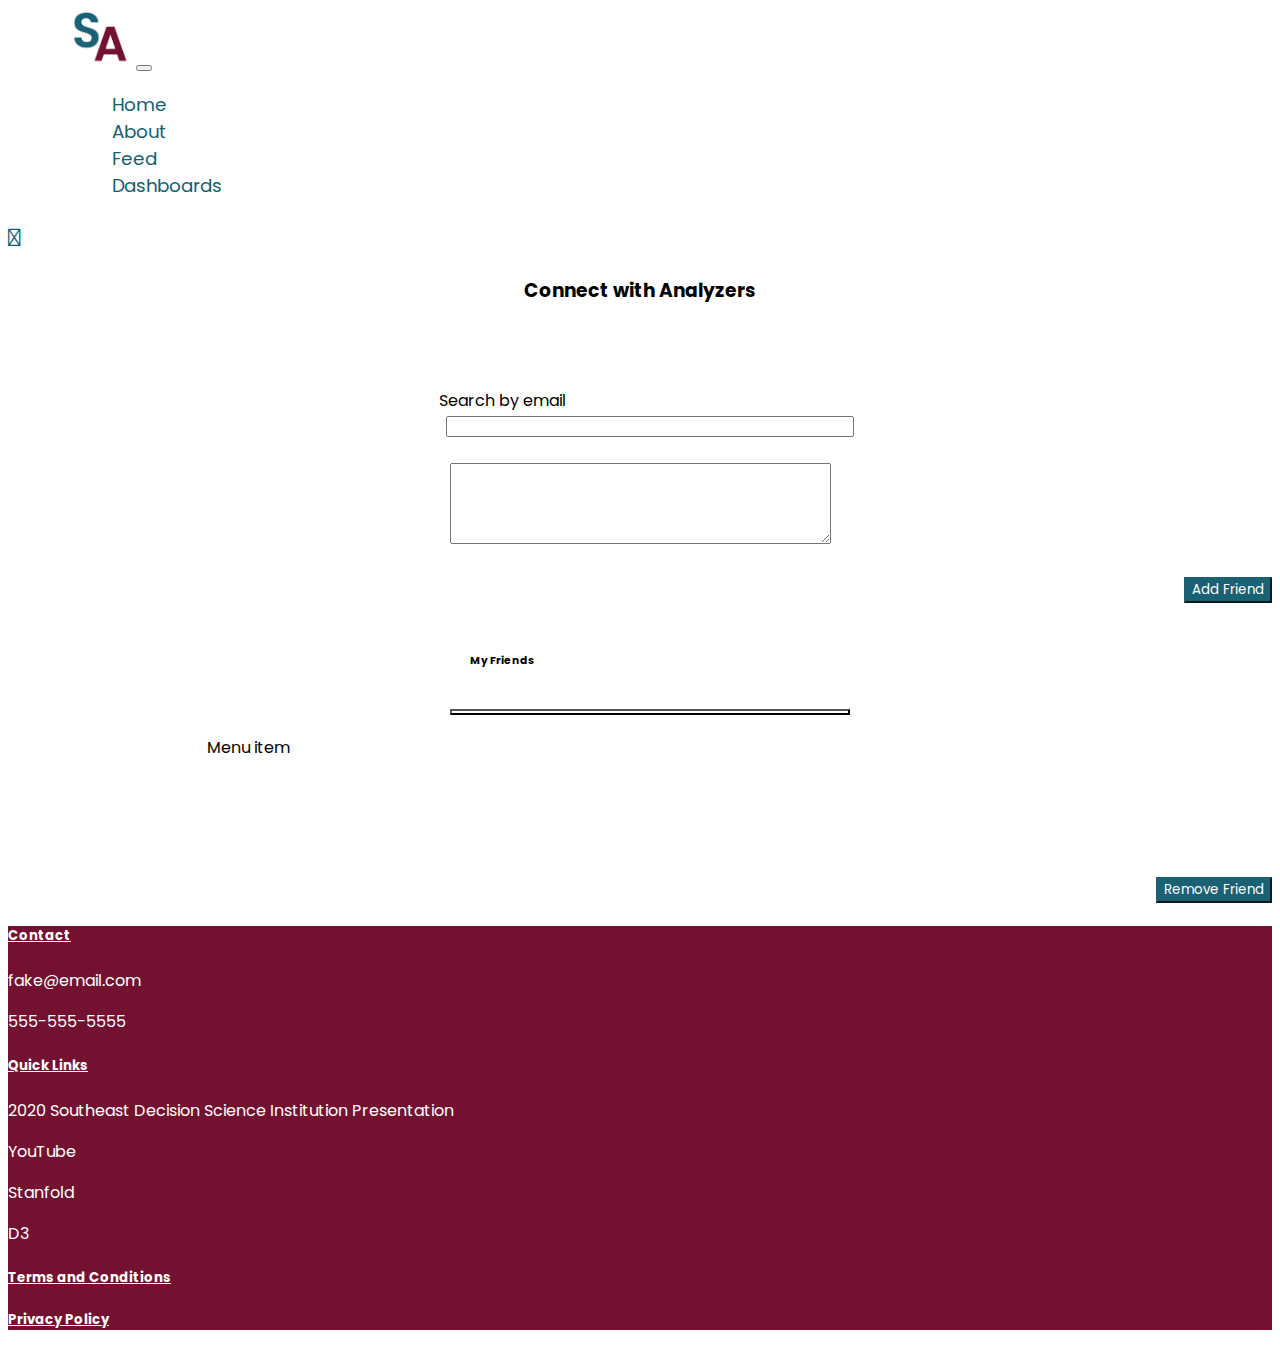
<file: connect.html>
<!DOCTYPE html>
<html lang="en">

<head>
    <title>Connect with Analyzers</title>
    <meta charset="UTF-8" />
    <meta http-equiv="X-UA-Compatible" content="IE=edge" />
    <meta name="viewport" content="width=device-width, initial-scale=1.0" />
    <!-- Bootstrap CSS -->
    <link href="https://cdn.jsdelivr.net/npm/bootstrap@5.1.3/dist/css/bootstrap.min.css" rel="stylesheet"
        integrity="sha384-1BmE4kWBq78iYhFldvKuhfTAU6auU8tT94WrHftjDbrCEXSU1oBoqyl2QvZ6jIW3" crossorigin="anonymous" />
    <!--Font Awesome CDN ICONS LIBRARY-->
    <link rel="stylesheet" href="https://use.fontawesome.com/releases/v5.15.3/css/all.css"
        integrity="sha384-SZXxX4whJ79/gErwcOYf+zWLeJdY/qpuqC4cAa9rOGUstPomtqpuNWT9wdPEn2fk" crossorigin="anonymous" />
    <!--CUSTOM CSS IMPORTANT!!-->
    <link rel="stylesheet" href="css/custom.css" />

    <style>
        .dropdown-toggle::after {
            margin-left: 350px;
            color: black;
        }
    </style>

</head>

<body>
    <!--NAVBAR-->
    <nav class="navbar navbar-expand-lg navbar-light bg-light">
        <div class="container-fluid pad-nav">
            <a class="navbar-brand" href="#">
                <img src="images/logo20.png" alt="SA logo" width="60" height="60" />
                <!--<img class="img-fluid" src="images/logo20.png" alt="SA Logo" />-->
            </a>
            <button class="navbar-toggler" type="button" data-bs-toggle="collapse"
                data-bs-target="#navbarSupportedContent" aria-controls="navbarSupportedContent" aria-expanded="false"
                aria-label="Toggle navigation">
                <span class="navbar-toggler-icon"></span>
            </button>
            <div class="collapse navbar-collapse" id="navbarSupportedContent">
                <ul class="navbar-nav me-auto mb-2 mb-lg-0">
                    <li class="nav-item">
                        <a class="nav-link active" aria-current="page" href="index.html">Home</a>
                    </li>

                    <li class="nav-item">
                        <a class="nav-link" href="#">About</a>
                    </li>
                    <li class="nav-item">
                        <a class="nav-link" href="#">Feed</a>
                    </li>
                    <li class="nav-item">
                        <a class="nav-link" href="#">Dashboards</a>
                        </a>
                </ul>
                </li>
                </ul>
            </div>
        </div>
    </nav>
    <!--NAVBAR-->

    <!--Start Back Icon-->
    <div class="container" style="margin-top:20px">
        <div class="col">
            <a href="index.html"><i class="fas fa-arrow-circle-left"></i></a>
        </div>
    </div>
    <!--End Back Icon-->

    <!--Start Header-->
    <div class="container">
        <div class="row" style="text-align:center; margin-top:15px">
            <div class="col">
                <h3>Connect with Analyzers</h3>
            </div>
        </div>
    </div>
    </div>
    <br>
    <!--End Header-->

    <!--BEGIN CARD-->
    <div class="container" style="margin-top:15px">
        <div class="row">
            <div class="col">
                <div class="card" style="border:none">
                    <br>
                    <form style="text-align:center">
                        <label style="margin-right:275px" for="fname">Search by email</label><br>
                        <input style="width:400px; margin-left:30px" type="text" id="fname" name="fname">
                        <i style="margin-left:10px" class="fas fa-arrow-right"></i>
                        <br>
                        <br>
                        <textarea id="bodytext" name="bodytext" rows="5" cols="45"></textarea>
                    </form>
                    <br>
                    <div class="col-6" style="text-align:right; margin-left:200px">
                        <button style="background:#1A6173; border-color:#1A6173" type="button"
                            class="btn btn-primary">Add Friend
                        </button>
                    </div>
                    <br>
                </div>
            </div>
        </div>
    </div>
    <!--END CARD-->

    <!--BEGIN CARD-->
    <div class="container">
        <div class="row" style="text-align:center">
            <div class="col">
                <h6 style="margin-right:275px">My Friends</h6>
                <div class="btn-group">
                    <button style="margin-left:20px; width:400px; background:white"
                        class="btn btn-secondary dropdown-toggle" type="button" id="dropdownMenuButton"
                        data-bs-toggle="dropdown" aria-expanded="false">
                    </button>
                    <ul class="dropdown-menu" style="width:400px" aria-labelledby="dropdownMenuButton">
                        <li class="dropdown-item">Menu item</li>
                    </ul>
                    <br>
                </div>
            </div>
        </div>
        <br>
        <br>
        <br>
        <div class="col-6" style="text-align:right; margin-left:200px">
            <button style="background:#1A6173; border-color:#1A6173" type="button" class="btn btn-primary">Remove Friend
            </button>
        </div>
    </div>
    <!--END CARD-->

    <!--FOOTER-->
    <div class="container-fluid mt-5">
        <div class="row footer p-5">
            <div class="col-md-4">
                <h5><u>Contact</u></h5>
                <p>fake@email.com</p>
                <p>555-555-5555</p>
            </div>
            <div class="col-md-4">
                <h5><u>Quick Links</u></h5>
                <p>
                    <a href="#"></a>2020 Southeast Decision Science Institution
                    Presentation
                </p>
                <div class="d-flex justify-content-sm-start gap-2">
                    <p>YouTube</p>
                    <div class="justify-content-center">
                        <i class="fab fa-youtube"></i>
                    </div>
                </div>
                <p>Stanfold</p>
                <p>D3</p>
            </div>
            <div class="col-md-4">
                <h5><u>Terms and Conditions</u></h5>
                <h5><u>Privacy Policy</u></h5>
            </div>
        </div>
    </div>
    <!--FOOTER-->

    <!-- Option 1: Bootstrap Bundle with Popper -->
    <script src="https://cdn.jsdelivr.net/npm/bootstrap@5.1.3/dist/js/bootstrap.bundle.min.js"
        integrity="sha384-ka7Sk0Gln4gmtz2MlQnikT1wXgYsOg+OMhuP+IlRH9sENBO0LRn5q+8nbTov4+1p"
        crossorigin="anonymous"></script>
</body>

</html>
</file>
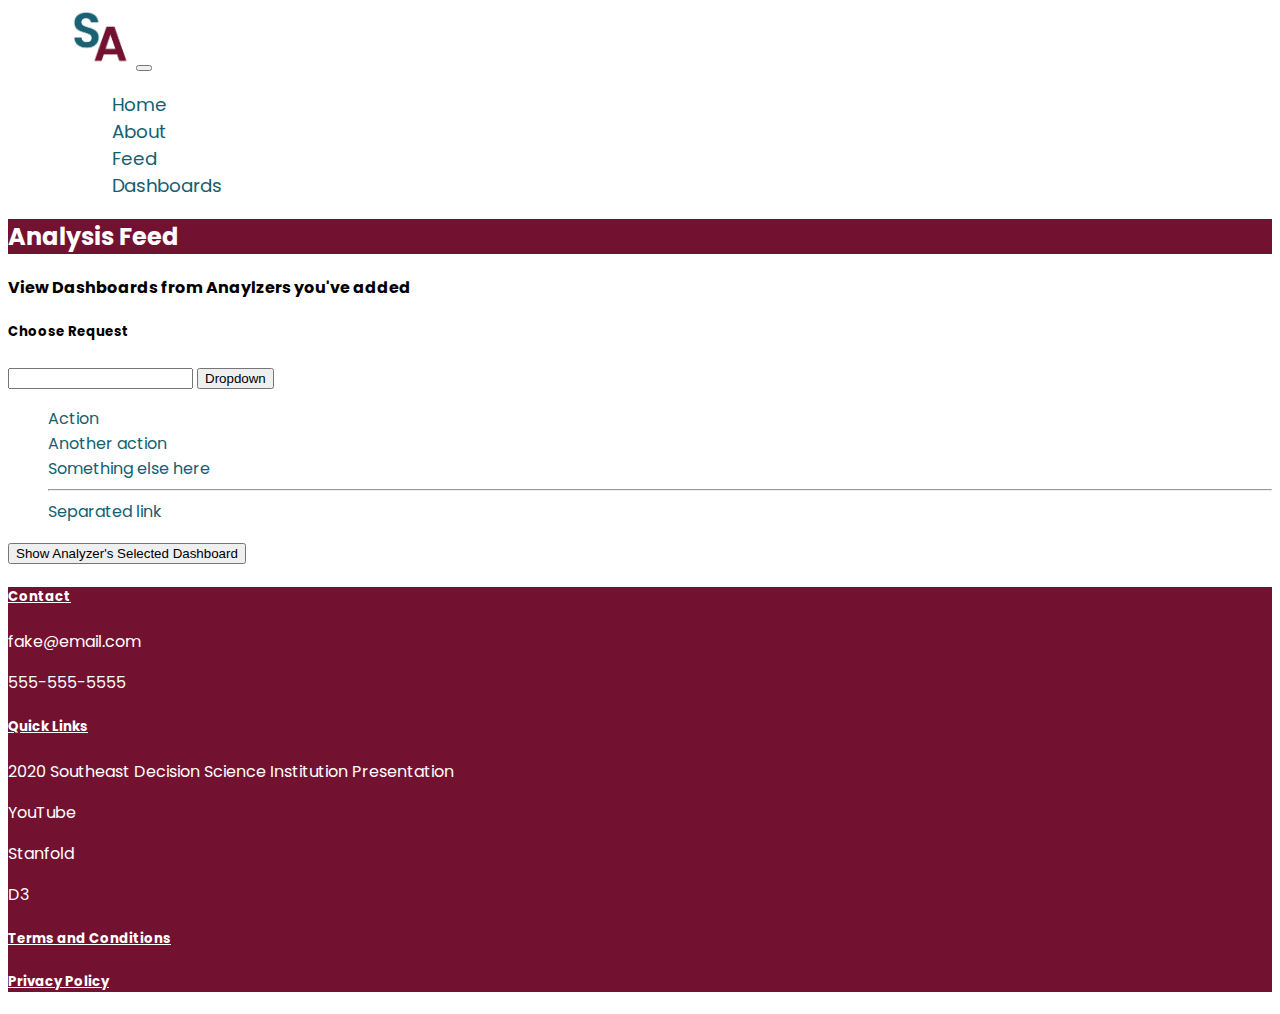
<file: feed.html>
<!DOCTYPE html>
<html lang="en">
  <head>
    <meta charset="UTF-8" />
    <meta http-equiv="X-UA-Compatible" content="IE=edge" />
    <meta name="viewport" content="width=device-width, initial-scale=1.0" />
    <title>Analysis Feed</title>
    <!-- Bootstrap CSS -->
    <link
      href="https://cdn.jsdelivr.net/npm/bootstrap@5.1.3/dist/css/bootstrap.min.css"
      rel="stylesheet"
      integrity="sha384-1BmE4kWBq78iYhFldvKuhfTAU6auU8tT94WrHftjDbrCEXSU1oBoqyl2QvZ6jIW3"
      crossorigin="anonymous"
    />
    <!--Font Awesome CDN ICONS LIBRARY-->
    <link
      rel="stylesheet"
      href="https://use.fontawesome.com/releases/v5.15.3/css/all.css"
      integrity="sha384-SZXxX4whJ79/gErwcOYf+zWLeJdY/qpuqC4cAa9rOGUstPomtqpuNWT9wdPEn2fk"
      crossorigin="anonymous"
    />
    <!--CUSTOM CSS IMPORTANT!!-->
    <link rel="stylesheet" href="css/custom.css" />
  </head>
  <body>

    <!--NAVBAR-->
    <nav class="navbar navbar-expand-lg navbar-light bg-light">
        <div class="container-fluid pad-nav">
            <a class="navbar-brand" href="#">
                <img src="images/logo20.png" alt="SA logo" width="60" height="60" />
                <!--<img class="img-fluid" src="images/logo20.png" alt="SA Logo" />-->
            </a>
            <button class="navbar-toggler" type="button" data-bs-toggle="collapse"
                data-bs-target="#navbarSupportedContent" aria-controls="navbarSupportedContent" aria-expanded="false"
                aria-label="Toggle navigation">
                <span class="navbar-toggler-icon"></span>
            </button>
            <div class="collapse navbar-collapse" id="navbarSupportedContent">
                <ul class="navbar-nav me-auto mb-2 mb-lg-0">
                    <li class="nav-item">
                        <a class="nav-link active" aria-current="page" href="index.html">Home</a>
                    </li>

                    <li class="nav-item">
                        <a class="nav-link" href="#">About</a>
                    </li>
                    <li class="nav-item">
                        <a class="nav-link" href="#">Feed</a>
                    </li>
                    <li class="nav-item">
                        <a class="nav-link" href="#">Dashboards</a>
                        </a>
                </ul>
                </li>
                </ul>
            </div>
        </div>
    </nav>
    <!--NAVBAR-->
<div class="container-fluid ">
<div class="row dark-red-bg">
    <div class="col p-md-5">
        <h2>Analysis Feed</h2>
    </div>
</div>
<div class="row">
    <div class="col p-md-5">
        <h4>View Dashboards from Anaylzers you've added</h4>
    </div>
</div>
<div class="row">
    <div class="col p-md-5">
        <h5>Choose Request</h5>
        <div class="input-group mb-3">
            <input type="text" class="form-control" aria-label="Text input with dropdown button">
            <button class="btn btn-outline-secondary dropdown-toggle" type="button" data-bs-toggle="dropdown" aria-expanded="false">Dropdown</button>
            <ul class="dropdown-menu dropdown-menu-end">
              <li><a class="dropdown-item" href="#">Action</a></li>
              <li><a class="dropdown-item" href="#">Another action</a></li>
              <li><a class="dropdown-item" href="#">Something else here</a></li>
              <li><hr class="dropdown-divider"></li>
              <li><a class="dropdown-item" href="#">Separated link</a></li>
            </ul>
          </div>
          <button type="button" class="btn btn-outline-dark">Show Analyzer's Selected Dashboard</button>
    </div>
   
    
    
</div>
</div>





    <!--FOOTER-->
    <div class="container-fluid mt-5">
        <div class="row footer p-5">
            <div class="col-md-4">
                <h5><u>Contact</u></h5>
                <p>fake@email.com</p>
                <p>555-555-5555</p>
            </div>
            <div class="col-md-4">
                <h5><u>Quick Links</u></h5>
                <p>
                    <a href="#"></a>2020 Southeast Decision Science Institution
                    Presentation
                </p>
                <div class="d-flex justify-content-sm-start gap-2">
                    <p>YouTube</p>
                    <div class="justify-content-center">
                        <i class="fab fa-youtube"></i>
                    </div>
                </div>
                <p>Stanfold</p>
                <p>D3</p>
            </div>
            <div class="col-md-4">
                <h5><u>Terms and Conditions</u></h5>
                <h5><u>Privacy Policy</u></h5>
            </div>
        </div>
    </div>
    <!--FOOTER-->
  </body>
</html>
</file>
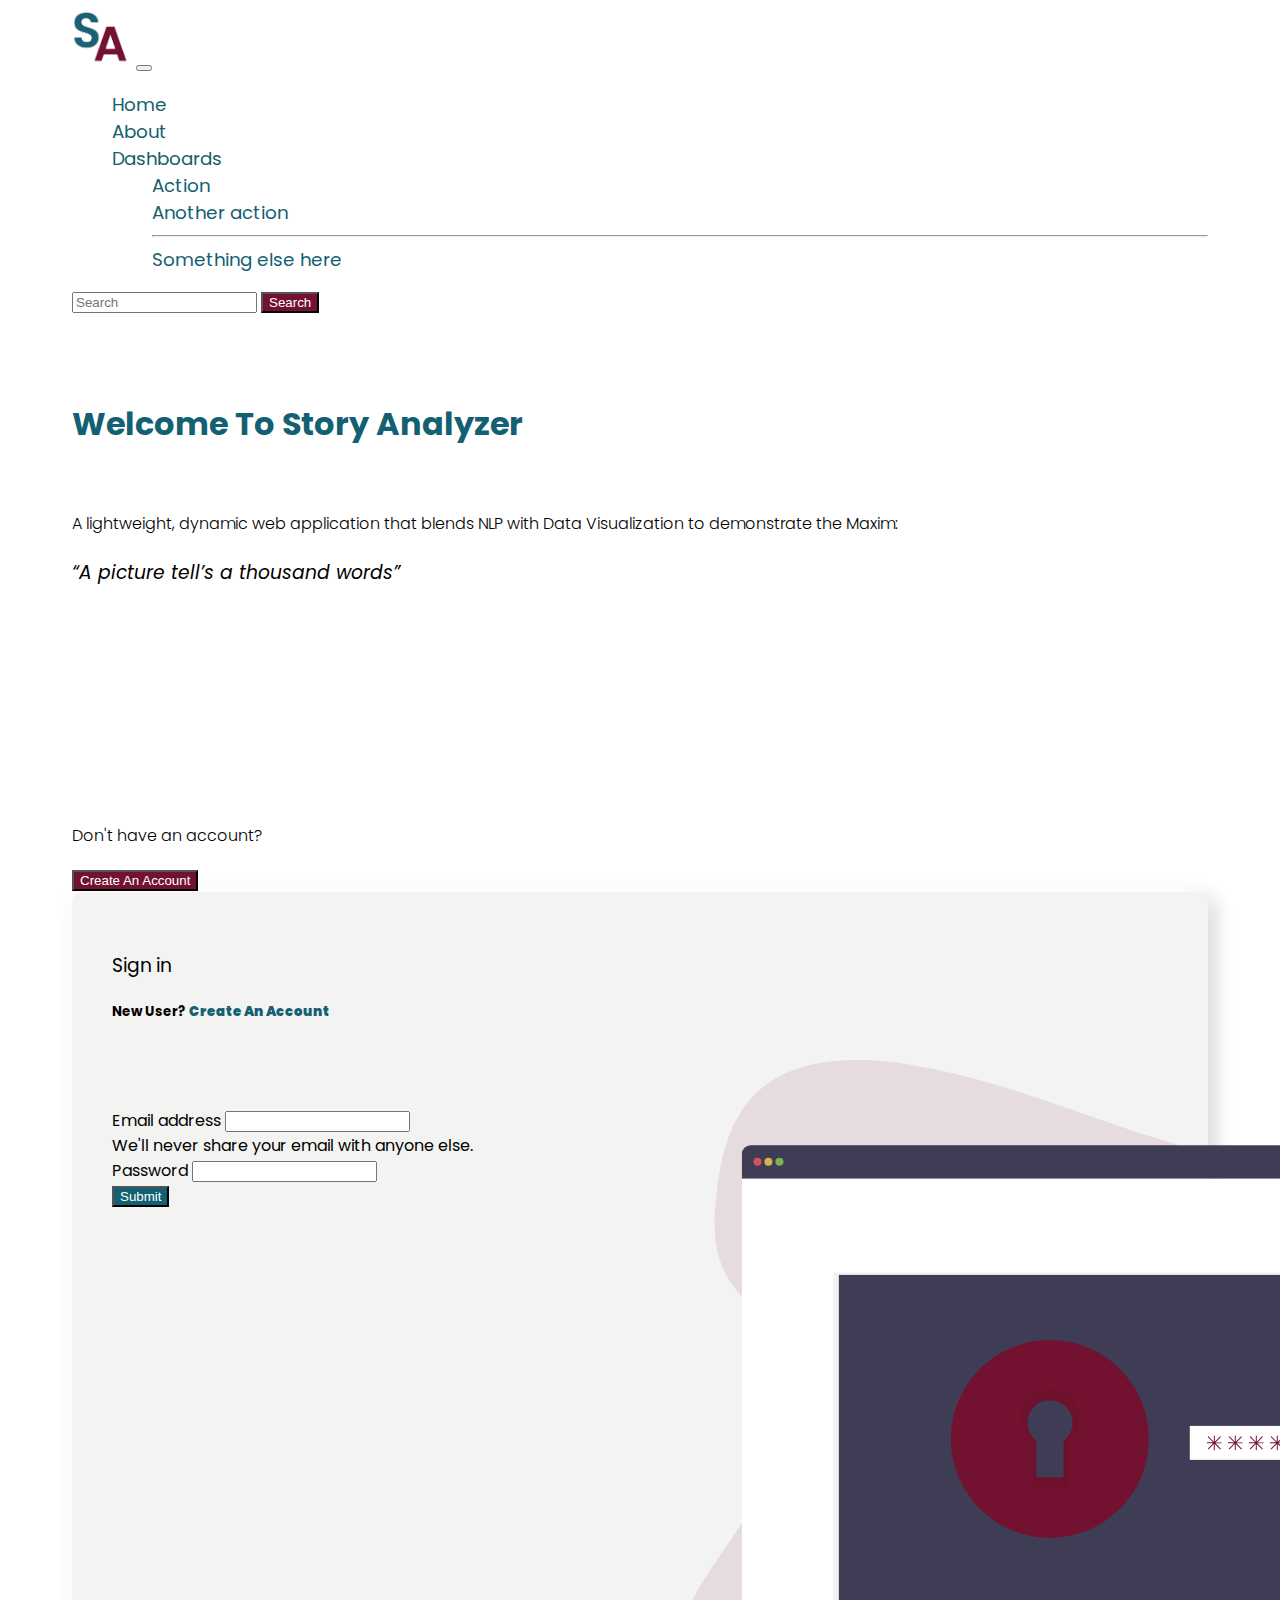
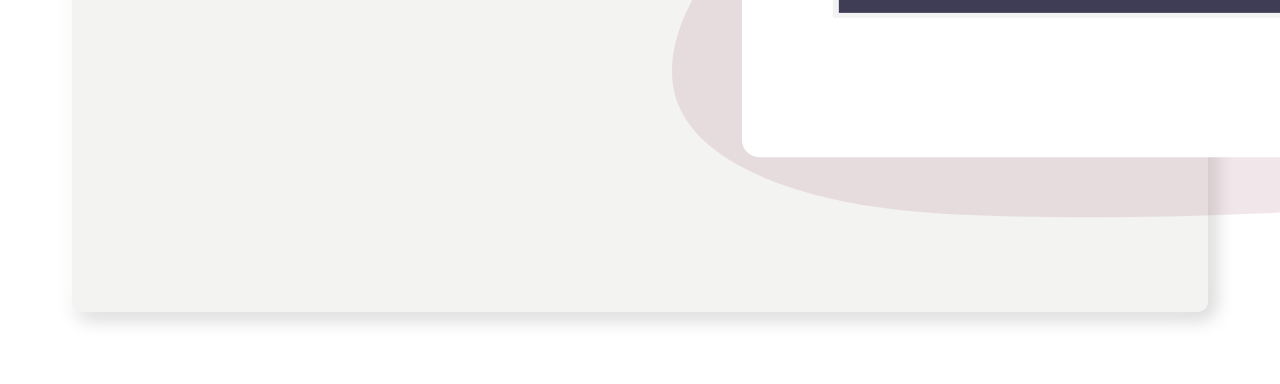
<file: login.html>
<!DOCTYPE html>
<html lang="en">
  <head>
    <!-- Required meta tags -->
    <meta charset="utf-8" />
    <meta name="viewport" content="width=device-width, initial-scale=1" />

    <!-- Bootstrap CSS -->
    <link
      href="https://cdn.jsdelivr.net/npm/bootstrap@5.1.3/dist/css/bootstrap.min.css"
      rel="stylesheet"
      integrity="sha384-1BmE4kWBq78iYhFldvKuhfTAU6auU8tT94WrHftjDbrCEXSU1oBoqyl2QvZ6jIW3"
      crossorigin="anonymous"
    />
    <!--Font Awesome CDN ICONS LIBRARY-->
    <link
      rel="stylesheet"
      href="https://use.fontawesome.com/releases/v5.15.3/css/all.css"
      integrity="sha384-SZXxX4whJ79/gErwcOYf+zWLeJdY/qpuqC4cAa9rOGUstPomtqpuNWT9wdPEn2fk"
      crossorigin="anonymous"
    />
    <!--CUSTOM CSS IMPORTANT!!-->
    <link rel="stylesheet" href="css/custom.css" />
    <title>Log In | Story Analyzer</title>
  </head>
  <style>
    p {
      line-height: 180%;
      font-weight: 300;
    }
    h1 {
      font-weight: 700;
    }
    h3 {
      font-weight: 400;
    }
    .custom-card {
      background-color: #f3f3f1;
      border-radius: 10px 10px;
      box-shadow: -6px -6px 20px rgba(255, 255, 255, 2),
        6px 6px 20px rgba(0, 0, 0, 0.2);
      padding: 2.5em;
      display: grid;
      grid-template-columns: repeat(6, 1fr);
      grid-auto-rows: minmax(50px, auto);
      grid-gap: 4em;
    }

    .heading,
    .form,
    .pic {
      grid-column: 1/7;
    }
    @media only screen and (min-width: 768px) {
      .heading {
        grid-column: 1/7;
      }
      .form {
        grid-column: 1/4;
      }
      .pic {
        margin-top: -3em;
        grid-column: 4/7;
      }
      .end {
        margin-top: 12em;
      }
    }

    .centered {
      /*background-color: chocolate;*/

      padding: 5vw;
    }

    .teal-color {
      color: #136072;
    }
    .teal-bg {
      background-color: #136072;
      color: white;
    }
    .dark-red-bg {
      background-color: #731230;
      color: white;
    }
  </style>
  <body>
    <!--NAVBAR-->
    <nav class="navbar navbar-expand-lg navbar-light bg-light">
      <div class="container-fluid pad-nav">
        <a class="navbar-brand" href="#">
          <img src="images/logo20.png" alt="SA logo" width="60" height="60" />
          <!--<img class="img-fluid" src="images/logo20.png" alt="SA Logo" />-->
        </a>
        <button
          class="navbar-toggler"
          type="button"
          data-bs-toggle="collapse"
          data-bs-target="#navbarSupportedContent"
          aria-controls="navbarSupportedContent"
          aria-expanded="false"
          aria-label="Toggle navigation"
        >
          <span class="navbar-toggler-icon"></span>
        </button>
        <div class="collapse navbar-collapse" id="navbarSupportedContent">
          <ul class="navbar-nav me-auto mb-2 mb-lg-0">
            <li class="nav-item">
              <a class="nav-link active" aria-current="page" href="index.html"
                >Home</a
              >
            </li>

            <li class="nav-item">
              <a class="nav-link" href="#">About</a>
            </li>
            <li class="nav-item dropdown">
              <a
                class="nav-link dropdown-toggle"
                href="#"
                id="navbarDropdown"
                role="button"
                data-bs-toggle="dropdown"
                aria-expanded="false"
              >
                Dashboards
              </a>
              <ul class="dropdown-menu" aria-labelledby="navbarDropdown">
                <li><a class="dropdown-item" href="#">Action</a></li>
                <li><a class="dropdown-item" href="#">Another action</a></li>
                <li><hr class="dropdown-divider" /></li>
                <li>
                  <a class="dropdown-item" href="#">Something else here</a>
                </li>
              </ul>
            </li>
          </ul>
          <form class="d-flex">
            <input
              class="form-control me-2"
              type="search"
              placeholder="Search"
              aria-label="Search"
            />
            <button class="btn dark-red-bg" type="submit">Search</button>
          </form>
        </div>
      </div>
    </nav>
    <!--NAVBAR-->
    <div class="centered">
      <div class="container-fluid">
        <!--ROW-->
        <div class="row mt-lg-5">
          <!--COL 6-->
          <div class="col-md-6">
            <h1 class="teal-color">Welcome To Story Analyzer</h1>
            <br />
            <p>
              A lightweight, dynamic web application that blends NLP with Data
              Visualization to demonstrate the Maxim:
            </p>

            <h3><em>“A picture tell’s a thousand words”</em></h3>
            <br />

            <div class="end">
              <div class="d-flex gap-3 align-items-center mt-lg-5">
                <p class="mt-3">Don't have an account?</p>
                <button type="button" class="btn dark-red-bg">
                  <a href="signup.html">Create An Account</a>
                  <i class="fas fa-arrow-right"></i>
                </button>
              </div>
            </div>
          </div>
          <!--COL 6-->
          <div class="col-md-6">
            <div class="custom-card">
              <div class="heading">
                <h3>Sign in</h3>
                <h5>
                  New User?
                  <strong class="teal-color"> Create An Account</strong>
                </h5>
              </div>
              <div class="form">
                <form>
                  <div class="mb-3">
                    <label for="exampleInputEmail1" class="form-label"
                      >Email address</label
                    >
                    <input
                      type="email"
                      class="form-control"
                      id="exampleInputEmail1"
                      aria-describedby="emailHelp"
                    />
                    <div id="emailHelp" class="form-text">
                      We'll never share your email with anyone else.
                    </div>
                  </div>
                  <div class="mb-3">
                    <label for="exampleInputPassword1" class="form-label"
                      >Password</label
                    >
                    <input
                      type="password"
                      class="form-control"
                      id="exampleInputPassword1"
                    />
                  </div>
                  <div class="mb-3 form-check"></div>
                  <button type="submit" class="btn teal-bg">Submit</button>
                </form>
              </div>
              <div class="pic">
                <img class="img-fluid" src="images/login.svg" alt="lady" />
              </div>
            </div>
          </div>
        </div>
        <!--ROW-->
      </div>
    </div>

    <!-- Option 1: Bootstrap Bundle with Popper -->
    <script
      src="https://cdn.jsdelivr.net/npm/bootstrap@5.1.3/dist/js/bootstrap.bundle.min.js"
      integrity="sha384-ka7Sk0Gln4gmtz2MlQnikT1wXgYsOg+OMhuP+IlRH9sENBO0LRn5q+8nbTov4+1p"
      crossorigin="anonymous"
    ></script>

    <!-- Option 2: Separate Popper and Bootstrap JS -->
    <!--
    <script src="https://cdn.jsdelivr.net/npm/@popperjs/core@2.10.2/dist/umd/popper.min.js" integrity="sha384-7+zCNj/IqJ95wo16oMtfsKbZ9ccEh31eOz1HGyDuCQ6wgnyJNSYdrPa03rtR1zdB" crossorigin="anonymous"></script>
    <script src="https://cdn.jsdelivr.net/npm/bootstrap@5.1.3/dist/js/bootstrap.min.js" integrity="sha384-QJHtvGhmr9XOIpI6YVutG+2QOK9T+ZnN4kzFN1RtK3zEFEIsxhlmWl5/YESvpZ13" crossorigin="anonymous"></script>
    -->
  </body>
</html>
</file>
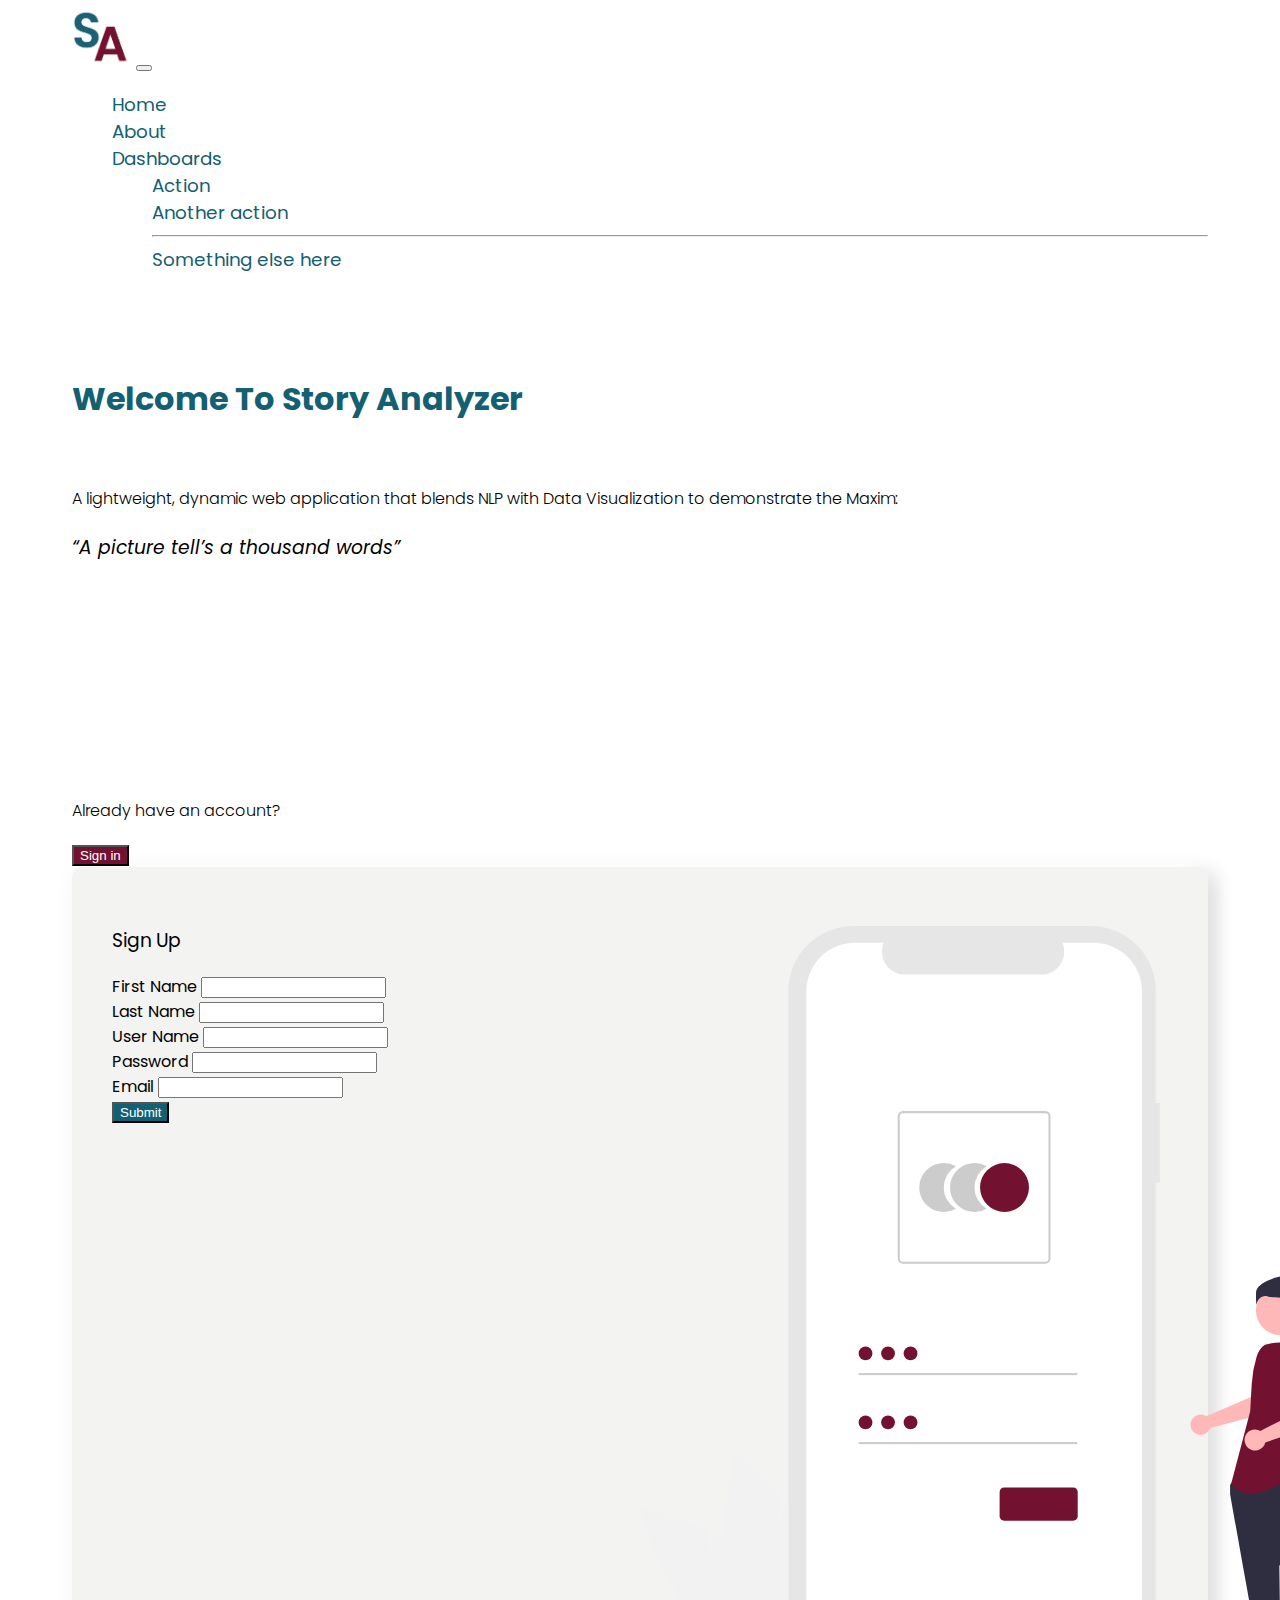
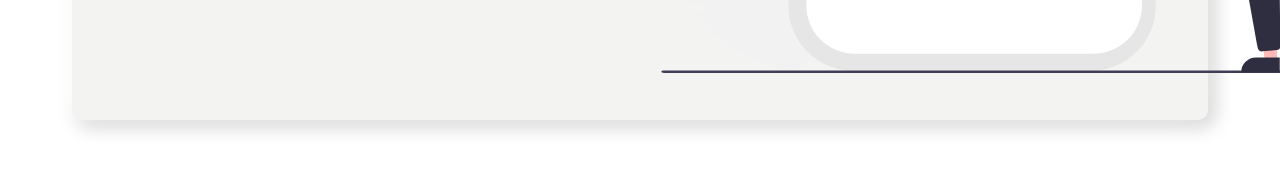
<file: signup.html>
<!DOCTYPE html>
<html lang="en">
  <head>
    <!-- Required meta tags -->
    <meta charset="utf-8" />
    <meta name="viewport" content="width=device-width, initial-scale=1" />

    <!-- Bootstrap CSS -->
    <link
      href="https://cdn.jsdelivr.net/npm/bootstrap@5.1.3/dist/css/bootstrap.min.css"
      rel="stylesheet"
      integrity="sha384-1BmE4kWBq78iYhFldvKuhfTAU6auU8tT94WrHftjDbrCEXSU1oBoqyl2QvZ6jIW3"
      crossorigin="anonymous"
    />
    <!--Font Awesome CDN ICONS LIBRARY-->
    <link
      rel="stylesheet"
      href="https://use.fontawesome.com/releases/v5.15.3/css/all.css"
      integrity="sha384-SZXxX4whJ79/gErwcOYf+zWLeJdY/qpuqC4cAa9rOGUstPomtqpuNWT9wdPEn2fk"
      crossorigin="anonymous"
    />
    <!--CUSTOM CSS IMPORTANT!!-->
    <link rel="stylesheet" href="css/custom.css" />
    <title>Sign Up | Story Analyzer</title>
  </head>
  <style>
    p {
      line-height: 180%;
      font-weight: 300;
    }
    h1 {
      font-weight: 700;
    }
    h3 {
      font-weight: 400;
    }
    .custom-card {
      background-color: #f3f3f1;
      border-radius: 10px 10px;
      box-shadow: -6px -6px 20px rgba(255, 255, 255, 2),
        6px 6px 20px rgba(0, 0, 0, 0.2);
      padding: 2.5em;
      display: grid;
      grid-template-columns: repeat(6, 1fr);
    }

    .heading,
    .form,
    .pic {
      grid-column: 1/7;
    }

    @media only screen and (min-width: 768px) {
      .heading {
        grid-column: 1/7;
      }
      .form {
        grid-column: 1/4;
      }
      .pic {
        margin-top: -3em;
        grid-column: 4/7;
      }
      .end {
        margin-top: 12em;
      }
    }

    .centered {
      /*background-color: chocolate;*/

      padding: 5vw;
    }
    .pad-nav {
      padding: 0 5vw;
    }
    .teal-color {
      color: #136072;
    }
    .teal-bg {
      background-color: #136072;
      color: white;
    }
    .dark-red-bg {
      background-color: #731230;
      color: white;
    }
  </style>
  <body>
    <!--NAVBAR-->
    <nav class="navbar navbar-expand-lg navbar-light bg-light">
      <div class="container-fluid pad-nav">
        <a class="navbar-brand" href="#">
          <img src="images/logo20.png" alt="SA logo" width="60" height="60" />
          <!--<img class="img-fluid" src="images/logo20.png" alt="SA Logo" />-->
        </a>
        <button
          class="navbar-toggler"
          type="button"
          data-bs-toggle="collapse"
          data-bs-target="#navbarSupportedContent"
          aria-controls="navbarSupportedContent"
          aria-expanded="false"
          aria-label="Toggle navigation"
        >
          <span class="navbar-toggler-icon"></span>
        </button>
        <div class="collapse navbar-collapse" id="navbarSupportedContent">
          <ul class="navbar-nav me-auto mb-2 mb-lg-0">
            <li class="nav-item">
              <a class="nav-link active" aria-current="page" href="index.html"
                >Home</a
              >
            </li>

            <li class="nav-item">
              <a class="nav-link" href="#">About</a>
            </li>
            <li class="nav-item dropdown">
              <a
                class="nav-link dropdown-toggle"
                href="#"
                id="navbarDropdown"
                role="button"
                data-bs-toggle="dropdown"
                aria-expanded="false"
              >
                Dashboards
              </a>
              <ul class="dropdown-menu" aria-labelledby="navbarDropdown">
                <li><a class="dropdown-item" href="#">Action</a></li>
                <li><a class="dropdown-item" href="#">Another action</a></li>
                <li><hr class="dropdown-divider" /></li>
                <li>
                  <a class="dropdown-item" href="#">Something else here</a>
                </li>
              </ul>
            </li>
          </ul>
        </div>
      </div>
    </nav>
    <!--NAVBAR-->
    <div class="centered">
      <div class="container-fluid">
        <!--ROW-->
        <div class="row mt-lg-5">
          <!--COL 6-->
          <div class="col-md-6">
            <h1 class="teal-color">Welcome To Story Analyzer</h1>
            <br />
            <p>
              A lightweight, dynamic web application that blends NLP with Data
              Visualization to demonstrate the Maxim:
            </p>

            <h3><em>“A picture tell’s a thousand words”</em></h3>
            <br />

            <div class="end">
              <div class="d-flex gap-3 align-items-center mt-lg-5">
                <p class="mt-3">Already have an account?</p>
                <button type="button" class="btn dark-red-bg">
                  <a href="login.html">Sign in</a>
                  <i class="fas fa-arrow-right"></i>
                </button>
              </div>
            </div>
          </div>
          <!--COL 6-->
          <div class="col-md-6">
            <div class="custom-card">
              <div class="heading">
                <h3>Sign Up</h3>
              </div>
              <div class="form">
                <form>
                  <div class="mb-1">
                    <label for="exampleInputEmail1" class="form-label"
                      >First Name</label
                    >
                    <input
                      type="email"
                      class="form-control"
                      id="exampleInputEmail1"
                      aria-describedby="emailHelp"
                    />
                  </div>
                  <div class="mb-1">
                    <label for="exampleInputEmail1" class="form-label"
                      >Last Name</label
                    >
                    <input
                      type="email"
                      class="form-control"
                      id="exampleInputEmail1"
                      aria-describedby="emailHelp"
                    />
                  </div>
                  <div class="mb-1">
                    <label for="exampleInputPassword1" class="form-label"
                      >User Name</label
                    >
                    <input
                      type="password"
                      class="form-control"
                      id="exampleInputPassword1"
                    />
                  </div>
                  <div class="mb-1">
                    <label for="exampleInputPassword1" class="form-label"
                      >Password</label
                    >
                    <input
                      type="password"
                      class="form-control"
                      id="exampleInputPassword1"
                    />
                  </div>
                  <div class="mb-1">
                    <label for="exampleInputPassword1" class="form-label"
                      >Email</label
                    >
                    <input
                      type="password"
                      class="form-control"
                      id="exampleInputPassword1"
                    />
                  </div>
                  <div class="mb-3 form-check"></div>
                  <button type="submit" class="btn teal-bg">Submit</button>
                </form>
              </div>
              <div class="pic">
                <img
                  class="img-fluid mt-md-2"
                  src="images/signup.svg"
                  alt="lady"
                />
              </div>
            </div>
          </div>
        </div>
        <!--ROW-->
      </div>
    </div>

    <!-- Option 1: Bootstrap Bundle with Popper -->
    <script
      src="https://cdn.jsdelivr.net/npm/bootstrap@5.1.3/dist/js/bootstrap.bundle.min.js"
      integrity="sha384-ka7Sk0Gln4gmtz2MlQnikT1wXgYsOg+OMhuP+IlRH9sENBO0LRn5q+8nbTov4+1p"
      crossorigin="anonymous"
    ></script>
  </body>
</html>
</file>
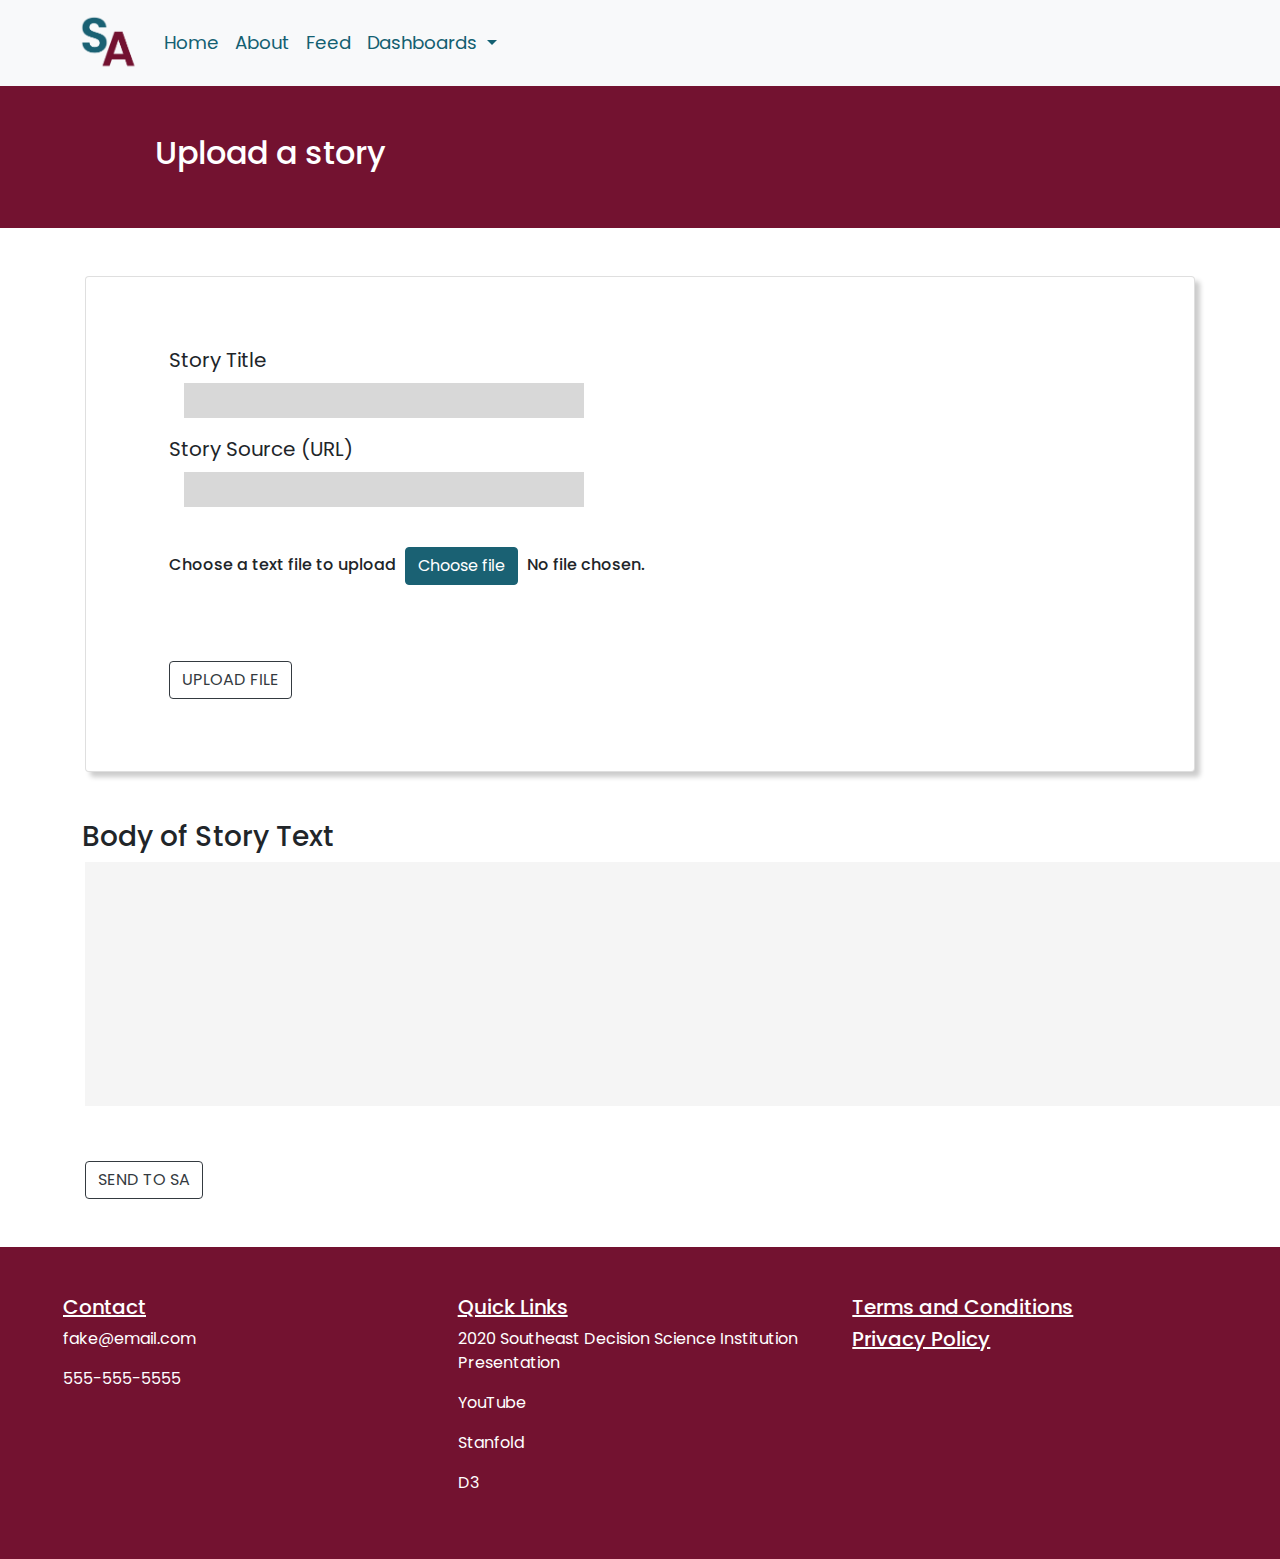
<file: upload.html>
<!DOCTYPE html>
<html lang="en">

<head>
  <title>Upload A Story</title>
  <!-- Required meta tags -->
  <meta charset="utf-8">
  <meta http-equiv="X-UA-Compatible" content="IE=edge" />
  <meta name="viewport" content="width=device-width, initial-scale=1.0" />

  <!-- Bootstrap CSS -->
  <link rel="stylesheet" href="https://stackpath.bootstrapcdn.com/bootstrap/4.3.1/css/bootstrap.min.css"
    integrity="sha384-ggOyR0iXCbMQv3Xipma34MD+dH/1fQ784/j6cY/iJTQUOhcWr7x9JvoRxT2MZw1T" crossorigin="anonymous">

  <!--Font Awesome CDN ICONS LIBRARY-->
  <link rel="stylesheet" href="https://use.fontawesome.com/releases/v5.15.3/css/all.css"
    integrity="sha384-SZXxX4whJ79/gErwcOYf+zWLeJdY/qpuqC4cAa9rOGUstPomtqpuNWT9wdPEn2fk" crossorigin="anonymous" />

  <!--CUSTOM CSS IMPORTANT!!-->
  <link rel="stylesheet" href="css/custom.css" />
</head>

<body>
  <!--NAVBAR-->
  <nav class="navbar navbar-expand-lg navbar-light bg-light">
    <div class="container-fluid pad-nav">
      <a class="navbar-brand" href="#">
        <img src="images/logo20.png" alt="SA logo" width="60" height="60" />
        <!--<img class="img-fluid" src="images/logo20.png" alt="SA Logo" />-->
      </a>
      <button class="navbar-toggler" type="button" data-bs-toggle="collapse" data-bs-target="#navbarSupportedContent"
        aria-controls="navbarSupportedContent" aria-expanded="false" aria-label="Toggle navigation">
        <span class="navbar-toggler-icon"></span>
      </button>
      <div class="collapse navbar-collapse" id="navbarSupportedContent">
        <ul class="navbar-nav me-auto mb-2 mb-lg-0">
          <li class="nav-item">
            <a class="nav-link active" aria-current="page" href="index.html">Home</a>
          </li>

          <li class="nav-item">
            <a class="nav-link" href="#">About</a>
          </li>
          <li class="nav-item">
            <a class="nav-link" href="#">Feed</a>
          </li>
          <li class="nav-item dropdown">
            <a class="nav-link dropdown-toggle" href="#" id="navbarDropdown" role="button" data-bs-toggle="dropdown"
              aria-expanded="false">
              Dashboards
            </a>
            <ul class="dropdown-menu" aria-labelledby="navbarDropdown">
              <li><a class="dropdown-item" href="#">Action</a></li>
              <li><a class="dropdown-item" href="#">Another action</a></li>
              <li>
                <hr class="dropdown-divider" />
              </li>
              <li>
                <a class="dropdown-item" href="#">Something else here</a>
              </li>
            </ul>
          </li>
        </ul>
      </div>
    </div>
  </nav>
  <!--NAVBAR-->

  <!--HEADER-->
  <div class="container-fluid bg-danger">
    <div class="row dark-red-bg">
      <div class="col offset-1 p-lg-5">
        <h2>Upload a story</h2>
      </div>
    </div>
  </div>
  <!--HEADER-->

  <!--BEGIN CARD-->
  <div class="container">
    <div class="row">
      <div class="col">
        <div class="card p-5 mt-5" style="box-shadow: 5px 5px 5px #ccc">
          <div class="container">
            <div class="card-body">
              <form>
                <label style="font-size:20px" for="fname">Story Title</label>
                <div class="col-md-6">
                  <div class="input-group mb-3">
                    <input style="height:35px; width:400px; background:#D8D8D8; border:none" type="text" id="fname"
                      name="fname"><br>
                  </div>
                </div>
                <label style="font-size:20px" for="lname">Story Source (URL)</label>
                <div class="col-md-6">
                  <div class="input-group mb-3">
                    <input style="height:35px; width:400px; background:#D8D8D8; border:none" type="text" id="lname"
                      name="lname">
                  </div>
                </div>
              </form>
              <br>
              <h6>Choose a text file to upload <button
                  style="margin-left:5px; margin-right:5px; background:#1A6173; border-color:#1A6173" type="button"
                  class="btn btn-primary">Choose file</button> No file chosen.</h6>
            </div>
          </div>
          <div class="col-6">
            <button style="margin-left:20px" type="button" class="btn btn-outline-dark mt-5">
              UPLOAD FILE
            </button>
            <br>
            <br>
          </div>
        </div>
      </div>
    </div>
  </div>
  <!--END CARD-->

  <!--BEGIN CARD-->
  <div class="container mt-5">
    <div class="row">
      <h3 style="margin-left:12px">Body of Story Text</h3>
    </div>
    <div class="row">
      <div class="col-md-6">
        <form>
          <textarea style="background:#F5F5F5; border:none" id="bodytext" name="bodytext" rows="10"
            cols="136"></textarea>
        </form>
      </div>
    </div>
  </div>
  <!--END CARD-->
  
  <!------------>
  <div class="container">
    <div class="row">
      <div class="col-4">
        <button type="button" class="btn btn-outline-dark mt-5">
          SEND TO SA
        </button>
      </div>
    </div>
  </div>
  <!------------>

  <!--FOOTER-->
  <div class="container-fluid mt-5">
    <div class="row footer p-5">
      <div class="col-md-4">
        <h5><u>Contact</u></h5>
        <p>fake@email.com</p>
        <p>555-555-5555</p>
      </div>
      <div class="col-md-4">
        <h5><u>Quick Links</u></h5>
        <p>
          <a href="#"></a>2020 Southeast Decision Science Institution
          Presentation
        </p>
        <div class="d-flex justify-content-sm-start gap-2">
          <p>YouTube</p>
          <div class="justify-content-center">
            <i class="fab fa-youtube"></i>
          </div>
        </div>
        <p>Stanfold</p>
        <p>D3</p>
      </div>
      <div class="col-md-4">
        <h5><u>Terms and Conditions</u></h5>
        <h5><u>Privacy Policy</u></h5>
      </div>
    </div>
  </div>
  <!--FOOTER-->

  <!-- Optional JavaScript -->
  <!-- jQuery first, then Popper.js, then Bootstrap JS -->
  <script src="https://code.jquery.com/jquery-3.3.1.slim.min.js"
    integrity="sha384-q8i/X+965DzO0rT7abK41JStQIAqVgRVzpbzo5smXKp4YfRvH+8abtTE1Pi6jizo"
    crossorigin="anonymous"></script>

  <!-- Option 1: Bootstrap Bundle with Popper -->
  <script src="https://cdn.jsdelivr.net/npm/bootstrap@5.1.3/dist/js/bootstrap.bundle.min.js"
    integrity="sha384-ka7Sk0Gln4gmtz2MlQnikT1wXgYsOg+OMhuP+IlRH9sENBO0LRn5q+8nbTov4+1p"
    crossorigin="anonymous"></script>
</body>

</html>
</file>
<file: css/custom.css>
@import url("https://fonts.googleapis.com/css2?family=Poppins:ital,wght@0,200;0,400;0,600;1,300&display=swap");
body {
  font-family: "Poppins", sans-serif;
}
a:hover {
  text-decoration: underline;
}
<!--Update Account-- > img {
  width: 200px;
  height: 200px;
}
.profile-pic {
  position: absolute;
  top: 43%;
  bottom: 0;
  left: 50%;
  right: 50%;
  height: 200px;
  width: 200px;
  margin-bottom: 10px;
  transform: translate(-50%, -50%);
  z-index: 1;
}

#photo {
  height: 200px;
  width: 200px;
}

#file {
  display: none;
}

#uploadBtn {
  height: 40px;
  width: 100%;
  position: absolute;
  bottom: 0;
  left: 56%;
  transform: translateX(-50%);
  text-align: center;
  background: rgba(0, 0, 0, 0.7);
  color: white;
  line-height: 30px;
  font-size: 15px;
  cursor: pointer;
  display: none;
  font-family: "Poppins", sans-serif;
}
a {
  color: inherit;
  text-decoration: none;
}
li {
  list-style: none;
}
.btn-primary {
  background-color: #1a6173;
  color: white;
  border-color: #1a6173;
  font-family: "Poppins", sans-serif;
}
.btn-primary:hover {
  background-color: transparent !important;
  color: #1a6173;
}
button a:hover {
  color: lightblue;
}
.custom-container {
  padding: 3.5vw;
}

.card-custom {
  height: 28.125em;
  border-radius: 20px;
  padding: 5vw;
  border: none;
  background-color: #e3ebf8;
  box-shadow: -6px -6px 20px rgba(255, 255, 255, 1),
    6px 6px 20px rgba(0, 0, 0, 0.1);
}
.card-custom:hover {
  box-shadow: inset -6px -6px 20px rgba(255, 255, 255, 0.5),
    inset 6px 6px 20px rgba(0, 0, 0, 0.1);
}

.learn-more {
  display: flex;
  align-items: center;
  gap: 1em;
  color: white;
}
.learn-more button {
  border: none;
  padding: 1em;
  background: #757f9a; /* fallback for old browsers */
  background: -webkit-linear-gradient(
    to right,
    #d7dde8,
    #757f9a
  ); /* Chrome 10-25, Safari 5.1-6 */
  background: linear-gradient(
    to right,
    #d7dde8,
    #757f9a
  ); /* W3C, IE 10+/ Edge, Firefox 16+, Chrome 26+, Opera 12+, Safari 7+ */
}

/*.hero {
  min-height: 90vh;
}*/
.card-row {
  min-height: 70vh;
}
.jumbotron,
.footer {
  background-color: #731230;
  color: white;
}
.jumbotron {
  padding: 2em;
  text-align: center;
}
.i-red {
  color: #731230;
}
.card-title {
  color: #136072;
  font-weight: 600;
}
li a {
  color: #136072 !important;
}
.home-title {
  color: #731230;
  font-weight: 300;
  font-size: 3rem;
  letter-spacing: 1.5px;
}
.title-contrast {
  font-weight: 700;
}
.what-is-sa {
  background-color: #fffefa !important;
}
.sub-title {
  color: #731230;
  text-decoration: underline #136072;
}
.b-top {
  border-top: solid 1px #136072;
}

.learn-more {
  color: #136072;
}
.dark-red-bg {
  background-color: #731230;
  color: white;
}

.owl-nav {
  color: white;
  font-size: 2.5em;
}
.pad-nav {
  padding: 0 5vw;
}

.nav-item {
  font-size: 1.15em;
}

.fa-arrow-circle-left:before {
  content: "\f0a8";
  color: #136072;
  font-size: 25px;
}
h2 {
  font-family: "Poppins", sans-serif;
}
/*h3, h4 {
  color: #136072;
  font-family: 'Poppins', sans-serif;
  font-weight:700;
}*/
label {
  font-family: "Poppins", sans-serif;
}
h6 {
  font-family: "Poppins", sans-serif;
}

.custom-btn {
  border: solid 1px;
}
</file>
